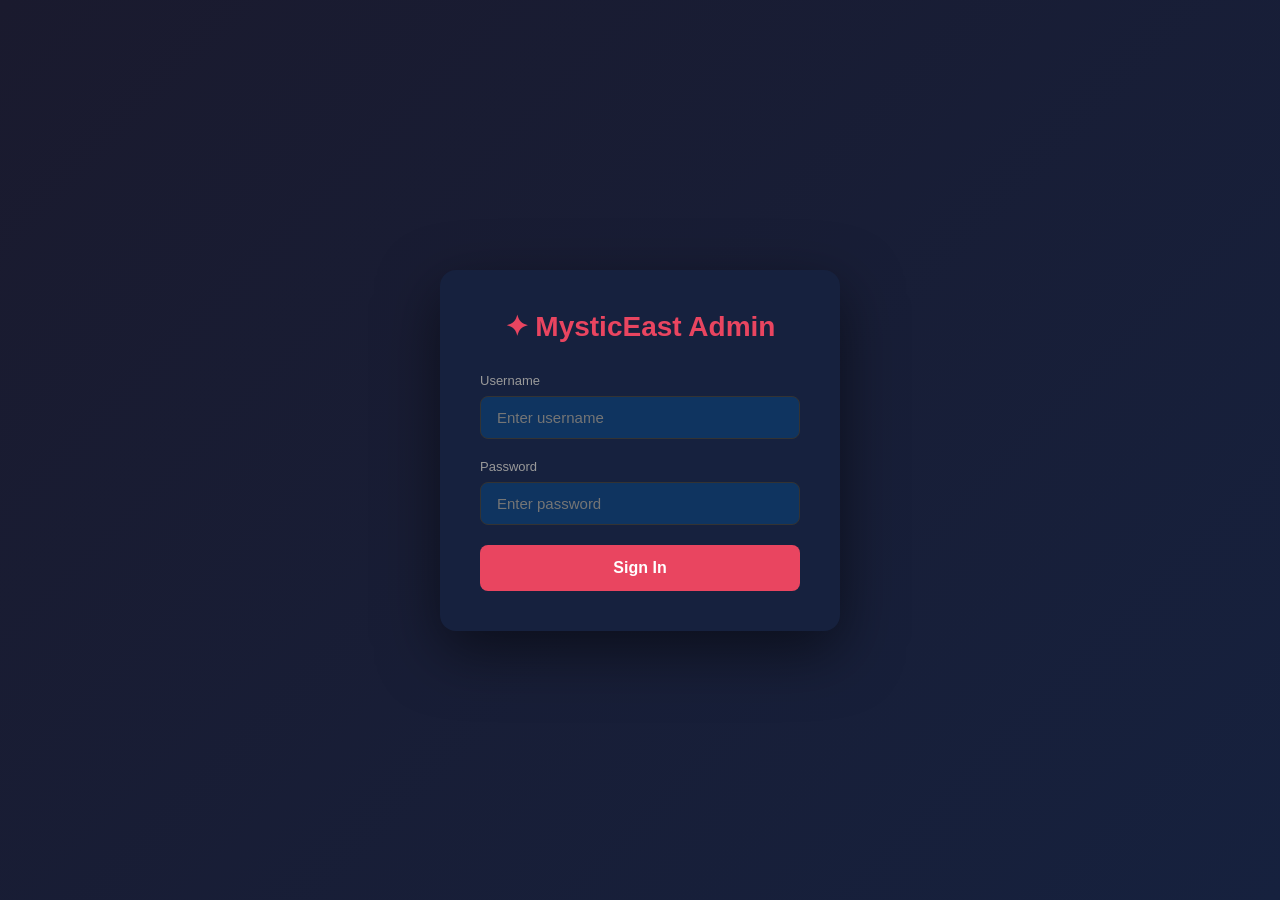
<file: admin.html>
<!DOCTYPE html>
<html lang="en">
<head>
  <meta charset="UTF-8">
  <meta name="viewport" content="width=device-width, initial-scale=1.0, maximum-scale=5.0, user-scalable=yes">
  <!-- Google tag (gtag.js) -->
  <script async src="https://www.googletagmanager.com/gtag/js?id=G-SS9JY2G24D"></script>
  <script>
    window.dataLayer = window.dataLayer || [];
    function gtag(){dataLayer.push(arguments);}
    gtag('js', new Date());
    gtag('config', 'G-SS9JY2G24D');
  </script>
  <title>MysticEast - Admin Panel</title>
  <style>
    * { margin: 0; padding: 0; box-sizing: border-box; }
    body { font-family: 'Segoe UI', Tahoma, Geneva, Verdana, sans-serif; background: #1a1a2e; color: #fff; }
    .admin-header { background: #16213e; padding: 20px 30px; display: flex; justify-content: space-between; align-items: center; box-shadow: 0 2px 10px rgba(0,0,0,0.3); }
    .admin-header h1 { font-size: 24px; color: #e94560; }
    .header-actions { display: flex; gap: 15px; }
    .btn { padding: 10px 20px; border: none; border-radius: 8px; cursor: pointer; font-weight: 600; transition: all 0.3s; }
    .btn-primary { background: #e94560; color: #fff; }
    .btn-primary:hover { background: #ff6b6b; }
    .btn-secondary { background: #0f3460; color: #fff; }
    .btn-secondary:hover { background: #1a4a7a; }
    .btn-success { background: #10b981; color: #fff; }
    .btn-danger { background: #ef4444; color: #fff; }
    .btn-sm { padding: 5px 12px; font-size: 12px; }
    .admin-main { display: flex; }
    .sidebar { width: 250px; background: #16213e; min-height: calc(100vh - 70px); padding: 20px; }
    .sidebar-item { padding: 12px 15px; margin-bottom: 5px; border-radius: 8px; cursor: pointer; transition: all 0.3s; }
    .sidebar-item:hover, .sidebar-item.active { background: #0f3460; color: #e94560; }
    .content { flex: 1; padding: 30px; }
    .page-title { font-size: 20px; margin-bottom: 20px; color: #e94560; }
    .products-grid { display: grid; grid-template-columns: repeat(auto-fill, minmax(350px, 1fr)); gap: 20px; }
    .product-card { background: #16213e; border-radius: 12px; overflow: hidden; padding: 20px; }
    .product-card-header { display: flex; gap: 15px; margin-bottom: 15px; }
    .product-image { width: 100px; height: 100px; object-fit: cover; border-radius: 8px; }
    .product-info h3 { font-size: 16px; margin-bottom: 5px; }
    .product-info p { font-size: 12px; color: #999; }
    .product-price { font-size: 18px; font-weight: bold; color: #10b981; }
    .product-fields { margin-bottom: 15px; }
    .field-group { margin-bottom: 10px; }
    .field-group label { display: block; font-size: 12px; color: #999; margin-bottom: 5px; }
    .field-group input, .field-group textarea { width: 100%; padding: 8px 12px; background: #0f3460; border: 1px solid #333; border-radius: 6px; color: #fff; font-size: 14px; }
    .field-group textarea { min-height: 60px; resize: vertical; }
    .field-group input:focus, .field-group textarea:focus { outline: none; border-color: #e94560; }
    .product-actions { display: flex; gap: 10px; }
    .modal-overlay { display: none; position: fixed; top: 0; left: 0; right: 0; bottom: 0; background: rgba(0,0,0,0.7); z-index: 1000; justify-content: center; align-items: center; }
    .modal-overlay.active { display: flex; }
    .modal { background: #16213e; border-radius: 12px; padding: 30px; width: 90%; max-width: 600px; max-height: 90vh; overflow-y: auto; }
    .modal h2 { font-size: 20px; margin-bottom: 20px; color: #e94560; }
    .modal-close { float: right; font-size: 24px; cursor: pointer; color: #999; }
    .modal-close:hover { color: #fff; }
    .variant-item { background: #0f3460; padding: 10px; border-radius: 8px; margin-bottom: 10px; }
    .add-variant-btn { margin-top: 10px; }
    .status-badge { display: inline-block; padding: 3px 10px; border-radius: 20px; font-size: 12px; }
    .status-published { background: #10b981; color: #fff; }
    .status-draft { background: #f59e0b; color: #fff; }
    .search-bar { margin-bottom: 20px; }
    .search-bar input { width: 100%; padding: 12px 20px; background: #0f3460; border: 1px solid #333; border-radius: 8px; color: #fff; font-size: 14px; }
    .search-bar input:focus { outline: none; border-color: #e94560; }
    .category-filter { margin-bottom: 20px; display: flex; gap: 10px; flex-wrap: wrap; }
    .category-tag { padding: 8px 15px; background: #0f3460; border-radius: 20px; cursor: pointer; font-size: 13px; }
    .category-tag.active { background: #e94560; }
    .cj-link { font-size: 12px; color: #3b82f6; word-break: break-all; }
    .cj-link:hover { color: #60a5fa; }
    .toast { position: fixed; bottom: 20px; right: 20px; padding: 15px 25px; border-radius: 8px; color: #fff; font-weight: 600; z-index: 2000; animation: slideIn 0.3s ease; }
    .toast-success { background: #10b981; }
    .toast-error { background: #ef4444; }
    @keyframes slideIn { from { transform: translateX(100%); } to { transform: translateX(0); } }
    
    .login-wrapper { min-height: 100vh; display: flex; align-items: center; justify-content: center; background: linear-gradient(135deg, #1a1a2e 0%, #16213e 100%); }
    .login-box { background: #16213e; padding: 40px; border-radius: 16px; box-shadow: 0 20px 60px rgba(0,0,0,0.5); width: 100%; max-width: 400px; }
    .login-box h2 { text-align: center; margin-bottom: 30px; color: #e94560; font-size: 28px; }
    .login-field { margin-bottom: 20px; }
    .login-field label { display: block; font-size: 13px; color: #999; margin-bottom: 8px; }
    .login-field input { width: 100%; padding: 12px 16px; background: #0f3460; border: 1px solid #333; border-radius: 8px; color: #fff; font-size: 15px; }
    .login-field input:focus { outline: none; border-color: #e94560; }
    .login-btn { width: 100%; padding: 14px; background: #e94560; color: #fff; border: none; border-radius: 8px; font-size: 16px; font-weight: 600; cursor: pointer; transition: all 0.3s; }
    .login-btn:hover { background: #ff6b6b; }
    .login-error { color: #ef4444; font-size: 13px; margin-bottom: 15px; text-align: center; display: none; }
    .hidden { display: none !important; }
  </style>
</head>
<body>
  <div id="loginScreen" class="login-wrapper">
    <div class="login-box">
      <h2>✦ MysticEast Admin</h2>
      <div class="login-error" id="loginError">Invalid username or password</div>
      <div class="login-field">
        <label>Username</label>
        <input type="text" id="loginUsername" placeholder="Enter username">
      </div>
      <div class="login-field">
        <label>Password</label>
        <input type="password" id="loginPassword" placeholder="Enter password">
      </div>
      <button class="login-btn" onclick="handleLogin()">Sign In</button>
    </div>
  </div>

  <div id="adminApp" class="hidden">
  <header class="admin-header">
    <h1>✦ MysticEast Admin</h1>
    <div class="header-actions">
      <button class="btn btn-secondary" onclick="logout()">Logout</button>
      <button class="btn btn-secondary" onclick="exportData()">Export Data</button>
      <button class="btn btn-primary" onclick="addNewProduct()">+ Add Product</button>
    </div>
  </header>

  <main class="admin-main">
    <aside class="sidebar">
      <div class="sidebar-item active" onclick="showPage('products')">📦 Products</div>
      <div class="sidebar-item" onclick="showPage('settings')">⚙️ Settings</div>
      <div class="sidebar-item" onclick="showPage('orders')">📋 Orders</div>
    </aside>

    <section class="content" id="content">
      <div id="page-products">
        <h2 class="page-title">Product Management</h2>
        <div class="search-bar">
          <input type="text" id="searchInput" placeholder="Search products..." oninput="filterProducts()">
        </div>
        <div class="category-filter" id="categoryFilter">
          <div class="category-tag active" onclick="filterByCategory('all')">All</div>
        </div>
        <div class="products-grid" id="productsGrid"></div>
      </div>

      <div id="page-settings" style="display: none;">
        <h2 class="page-title">Settings</h2>
        <div class="product-card">
          <h3>Site Settings</h3>
          <div class="product-fields">
            <div class="field-group">
              <label>Site Title</label>
              <input type="text" id="siteTitle" value="MysticEast">
            </div>
            <div class="field-group">
              <label>Site Description</label>
              <textarea id="siteDescription">Authentic crystals for your spiritual journey</textarea>
            </div>
            <div class="field-group">
              <label>Currency Symbol</label>
              <input type="text" id="currencySymbol" value="$">
            </div>
            <div class="field-group">
              <label>Free Shipping Threshold</label>
              <input type="number" id="freeShippingThreshold" value="49">
            </div>
          </div>
          <button class="btn btn-success" onclick="saveSettings()">Save Settings</button>
        </div>
      </div>

      <div id="page-orders" style="display: none;">
        <h2 class="page-title">Orders</h2>
        <div class="product-card">
          <p>No orders found. Orders will appear here when customers make purchases.</p>
        </div>
      </div>
    </section>
  </main>

  <div class="modal-overlay" id="productModal">
    <div class="modal">
      <span class="modal-close" onclick="closeModal()">×</span>
      <h2 id="modalTitle">Add Product</h2>
      <div class="product-fields">
        <div class="field-group">
          <label>Product ID</label>
          <input type="text" id="editId" readonly>
        </div>
        <div class="field-group">
          <label>Name</label>
          <input type="text" id="editName">
        </div>
        <div class="field-group">
          <label>Short Name</label>
          <input type="text" id="editShortName">
        </div>
        <div class="field-group">
          <label>Category</label>
          <input type="text" id="editCategory">
        </div>
        <div class="field-group">
          <label>Price</label>
          <input type="number" id="editPrice" step="0.01">
        </div>
        <div class="field-group">
          <label>Original Price</label>
          <input type="number" id="editOriginalPrice" step="0.01">
        </div>
        <div class="field-group">
          <label>Image URL</label>
          <input type="text" id="editImage" placeholder="https://...">
        </div>
        <div class="field-group">
          <label>CJ Dropshipping Link</label>
          <input type="text" id="editCjLink" placeholder="https://www.cjdropshipping.com/product-detail...">
        </div>
        <div class="field-group">
          <label>Short Description</label>
          <textarea id="editShortDesc"></textarea>
        </div>
        <div class="field-group">
          <label>Long Description</label>
          <textarea id="editLongDesc"></textarea>
        </div>
        <div class="field-group">
          <label>Tags (comma separated)</label>
          <input type="text" id="editTags">
        </div>
        <div class="field-group">
          <label>Variants</label>
          <div id="variantsList"></div>
          <button class="btn btn-sm btn-secondary add-variant-btn" onclick="addVariantInput()">+ Add Variant</button>
        </div>
      </div>
      <div style="display: flex; gap: 10px; margin-top: 20px;">
        <button class="btn btn-secondary" onclick="closeModal()">Cancel</button>
        <button class="btn btn-success" onclick="saveProduct()">Save Product</button>
      </div>
    </div>
  </div>
</div>

  <script src="js/products.js?v=202607091"></script>
  <script src="js/admin.js"></script>
</body>
</html>
</file>
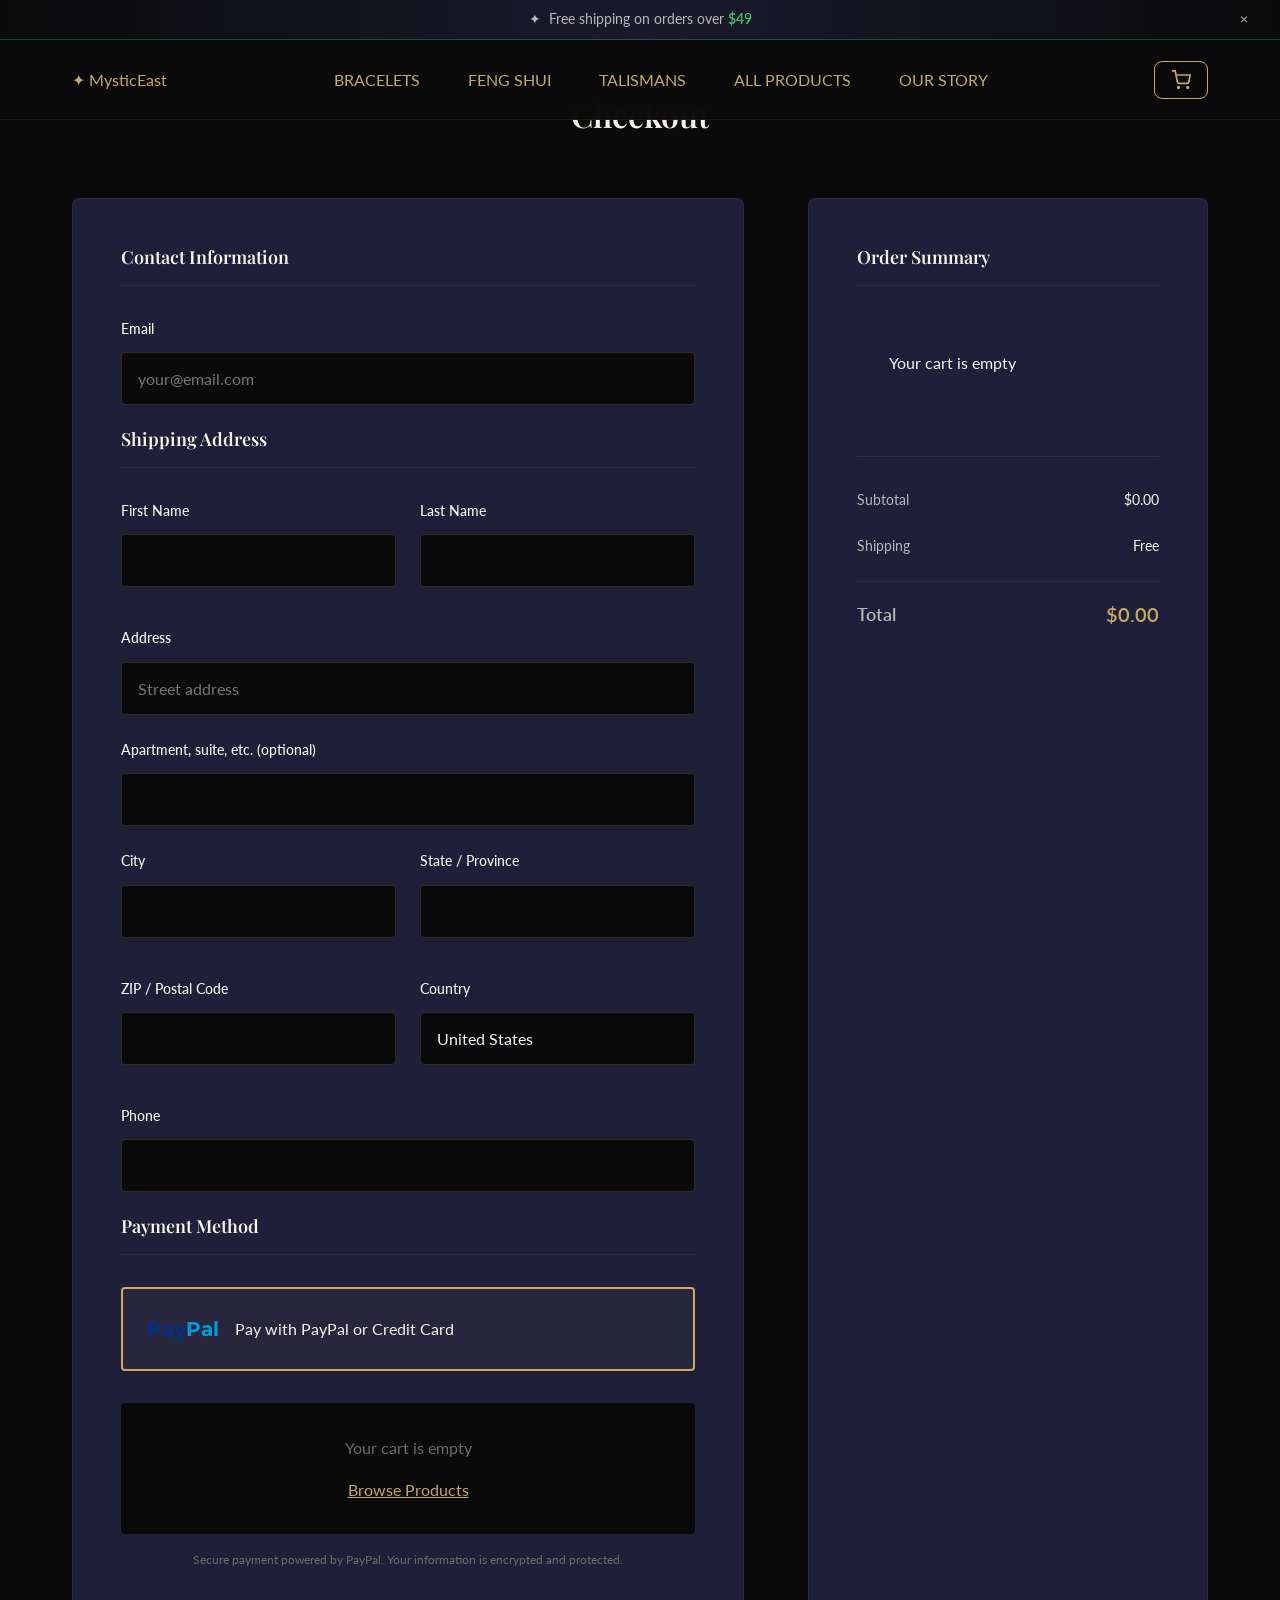
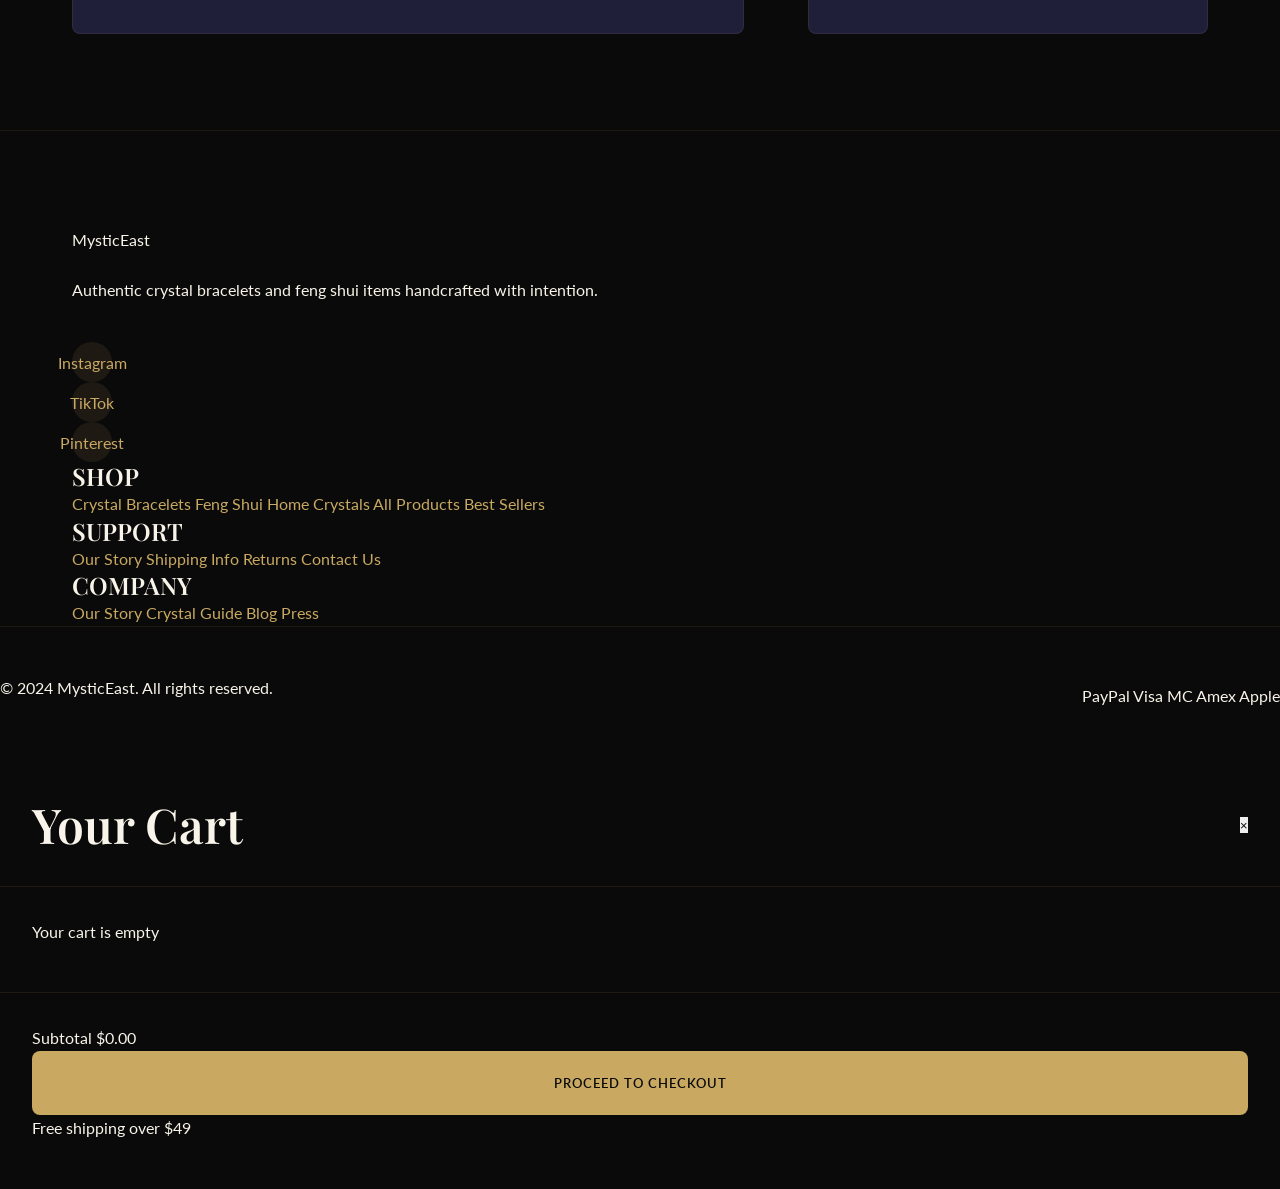
<file: checkout.html>
<!DOCTYPE html>
<html lang="en">
<head>
  <meta charset="UTF-8">
  <meta name="viewport" content="width=device-width, initial-scale=1.0, maximum-scale=5.0, user-scalable=yes">
  <!-- Google tag (gtag.js) -->
  <script async src="https://www.googletagmanager.com/gtag/js?id=G-SS9JY2G24D"></script>
  <script>
    window.dataLayer = window.dataLayer || [];
    function gtag(){dataLayer.push(arguments);}
    gtag('js', new Date());
    gtag('config', 'G-SS9JY2G24D');
  </script>
  <title>Checkout | MysticEast</title>
  <meta name="description" content="Complete your purchase of authentic crystal bracelets, feng shui items, and Eastern spiritual products. Secure checkout with PayPal.">
  <meta name="robots" content="noindex, nofollow">
  <link rel="canonical" href="https://mysticeast.shop/checkout.html">
  
  <script>
    if (window.location.hostname === 'www.mysticeast.shop') {
      window.location.replace('https://mysticeast.shop' + window.location.pathname + window.location.search);
    }
  </script>
  
  <link rel="preconnect" href="https://fonts.googleapis.com">
  <link rel="preconnect" href="https://fonts.gstatic.com" crossorigin>
  <link href="https://fonts.googleapis.com/css2?family=Playfair+Display:wght@400;600;700&family=Montserrat:wght@400;500;600;700&family=Lato:wght@300;400;700&display=swap" rel="stylesheet">
  
  <link rel="stylesheet" href="css/styles.css?v=202607181?v=202607181">
  <link rel="icon" type="image/svg+xml" href="data:image/svg+xml,<svg xmlns='http://www.w3.org/2000/svg' viewBox='0 0 100 100'><text y='.9em' font-size='90'>✦</text></svg>">
</head>
<body>
  <div class="free-shipping-banner">
    <span class="free-shipping-icon">✦</span>
    <span>Free shipping on orders over <strong>$49</strong></span>
    <span class="free-shipping-close" onclick="this.parentElement.style.display='none'">×</span>
  </div>

  <header class="header">
    <div class="header-inner">
      <a href="index.html" class="logo">✦ MysticEast</a>
      <nav class="nav">
        <a href="category.html?category=Bracelet">BRACELETS</a>
        <a href="category.html?category=Feng Shui">FENG SHUI</a>
        <a href="category.html?category=Talisman">TALISMANS</a>
        <a href="category.html?category=all">ALL PRODUCTS</a>
        <a href="about.html">OUR STORY</a>
      </nav>
      <div class="header-actions">
        <button class="cart-btn" onclick="openCart()">
          <svg width="20" height="20" viewBox="0 0 24 24" fill="none" stroke="currentColor" stroke-width="2">
            <circle cx="9" cy="21" r="1"></circle>
            <circle cx="20" cy="21" r="1"></circle>
            <path d="M1 1h4l2.68 13.39a2 2 0 0 0 2 1.61h9.72a2 2 0 0 0 2-1.61L23 6H6"></path>
          </svg>
          <span class="cart-count">0</span>
        </button>
        
        <button class="mobile-menu-btn">
          <span></span>
          <span></span>
          <span></span>
        </button>
      </div>
    </div>
  </header>

  <main class="checkout-main">
    <div class="container">
      <h1 class="checkout-title">Checkout</h1>
      
      <div class="checkout-content">
        <form id="checkoutForm" class="checkout-form">
          <h2 class="checkout-section-title">Contact Information</h2>
          <div class="form-group">
            <label for="email">Email</label>
            <input type="email" id="email" name="email" required placeholder="your@email.com">
          </div>

          <h2 class="checkout-section-title">Shipping Address</h2>
          <div class="form-row">
            <div class="form-group">
              <label for="firstName">First Name</label>
              <input type="text" id="firstName" name="firstName" required>
            </div>
            <div class="form-group">
              <label for="lastName">Last Name</label>
              <input type="text" id="lastName" name="lastName" required>
            </div>
          </div>
          <div class="form-group">
            <label for="address">Address</label>
            <input type="text" id="address" name="address" required placeholder="Street address">
          </div>
          <div class="form-group">
            <label for="apartment">Apartment, suite, etc. (optional)</label>
            <input type="text" id="apartment" name="apartment">
          </div>
          <div class="form-row">
            <div class="form-group">
              <label for="city">City</label>
              <input type="text" id="city" name="city" required>
            </div>
            <div class="form-group">
              <label for="state">State / Province</label>
              <input type="text" id="state" name="state" required>
            </div>
          </div>
          <div class="form-row">
            <div class="form-group">
              <label for="zip">ZIP / Postal Code</label>
              <input type="text" id="zip" name="zip" required>
            </div>
            <div class="form-group">
              <label for="country">Country</label>
              <input type="text" id="country" name="country" value="United States" required>
            </div>
          </div>
          <div class="form-group">
            <label for="phone">Phone</label>
            <input type="tel" id="phone" name="phone" required>
          </div>

          <h2 class="checkout-section-title">Payment Method</h2>
          <div class="payment-methods">
            <div class="payment-option paypal-option active">
              <div class="paypal-brand">
                <span class="paypal-blue">Pay</span><span class="paypal-gold">Pal</span>
              </div>
              <span>Pay with PayPal or Credit Card</span>
            </div>
          </div>

          <div id="paypal-button-container"></div>
          
          <p class="checkout-note">Secure payment powered by PayPal. Your information is encrypted and protected.</p>
        </form>

        <div class="checkout-summary">
          <h2 class="checkout-section-title">Order Summary</h2>
          <div id="checkoutCartItems" class="cart-items">
            <p class="empty-cart">Your cart is empty</p>
          </div>
          <div id="checkoutCartSummary" class="cart-summary">
            <div class="summary-row">
              <span>Subtotal</span>
              <span id="checkoutSubtotal">$0.00</span>
            </div>
            <div class="summary-row">
              <span>Shipping</span>
              <span id="checkoutShipping">$0.00</span>
            </div>
            <div class="summary-row discount-row" id="checkoutDiscountRow" style="display:none">
              <span>Discount</span>
              <span id="checkoutDiscount" class="discount">- $0.00</span>
            </div>
            <div class="summary-row total-row">
              <span>Total</span>
              <span id="checkoutTotal">$0.00</span>
            </div>
          </div>
        </div>
      </div>
    </div>
  </main>

  <footer class="footer">
    <div class="container footer-inner">
      <div class="footer-brand">
        <div class="logo">MysticEast</div>
        <p>Authentic crystal bracelets and feng shui items handcrafted with intention.</p>
        <div class="social-links">
          <a href="#" class="social-link">Instagram</a>
          <a href="#" class="social-link">TikTok</a>
          <a href="#" class="social-link">Pinterest</a>
        </div>
      </div>
      <div class="footer-section">
        <h4>SHOP</h4>
        <a href="category.html?category=Bracelet">Crystal Bracelets</a>
        <a href="category.html?category=Feng Shui">Feng Shui Home</a>
        <a href="category.html?category=Crystal">Crystals</a>
        <a href="category.html?category=all">All Products</a>
        <a href="category.html?category=all">Best Sellers</a>
      </div>
      <div class="footer-section">
        <h4>SUPPORT</h4>
        <a href="about.html">Our Story</a>
        <a href="#">Shipping Info</a>
        <a href="#">Returns</a>
        <a href="#">Contact Us</a>
      </div>
      <div class="footer-section">
        <h4>COMPANY</h4>
        <a href="about.html">Our Story</a>
        <a href="#">Crystal Guide</a>
        <a href="#">Blog</a>
        <a href="#">Press</a>
      </div>
    </div>
    <div class="footer-bottom">
      <p>&copy; 2024 MysticEast. All rights reserved.</p>
      <div class="payment-icons">
        <span>PayPal</span>
        <span>Visa</span>
        <span>MC</span>
        <span>Amex</span>
        <span>Apple</span>
      </div>
    </div>
  </footer>

  <div class="cart-modal" id="cartModal">
    <div class="cart-overlay" onclick="closeCart()"></div>
    <div class="cart-content">
      <div class="cart-header">
        <h2>Your Cart</h2>
        <button class="close-cart-btn" onclick="closeCart()">×</button>
      </div>
      <div class="cart-items" id="cartItemsModal">
        <p class="empty-cart">Your cart is empty</p>
      </div>
      <div class="cart-footer">
        <div class="cart-total">
          <span>Subtotal</span>
          <span id="cartTotal">$0.00</span>
        </div>
        <button class="cart-checkout-btn" onclick="goToCheckout()">PROCEED TO CHECKOUT</button>
        <p class="cart-note">Free shipping over $49</p>
      </div>
    </div>
  </div>

  <script src="js/products.js?v=202607091"></script>
  <script src="js/cart.js"></script>
  <script>
    document.addEventListener('DOMContentLoaded', () => {
      const menuBtn = document.querySelector('.mobile-menu-btn');
      const nav = document.querySelector('.nav');
      if (menuBtn && nav) {
        menuBtn.addEventListener('click', () => {
          nav.classList.toggle('mobile-open');
          menuBtn.classList.toggle('active');
        });
      }
    });
  </script>
  <script>
    const PAYPAL_CLIENT_ID = 'AWYuLJcrApmoeGtWFrm-i5fYnRZj5FL6kkiZPzif13Em4Ew94unvQPIwlH21PIoc4uYRKWmUXPJ7sArv';

    function getCart() {
      const savedCart = localStorage.getItem('mysticeast_cart');
      if (savedCart) {
        return JSON.parse(savedCart);
      }
      return { items: [], discount: 0 };
    }

    function updateCheckoutDisplay() {
      const cart = getCart();
      const cartItems = document.getElementById('checkoutCartItems');
      const subtotalEl = document.getElementById('checkoutSubtotal');
      const shippingEl = document.getElementById('checkoutShipping');
      const discountEl = document.getElementById('checkoutDiscount');
      const discountRow = document.getElementById('checkoutDiscountRow');
      const totalEl = document.getElementById('checkoutTotal');
      const cartCount = document.querySelector('.cart-count');

      let subtotal = 0;
      let shipping = 0;
      let discount = cart.discount || 0;

      if (cart.items && cart.items.length > 0) {
        cartItems.innerHTML = cart.items.map(item => {
          const product = getProductById(item.productId);
          const itemTotal = item.price * item.quantity;
          subtotal += itemTotal;
          const imgSrc = item.productImage || (product ? product.image : '');
          const itemName = item.productName || (product ? product.name : item.name);
          return `
            <div class="cart-item">
              <img src="${imgSrc}" alt="${itemName}" class="cart-item-image">
              <div class="cart-item-info">
                <h4>${itemName}</h4>
                <p class="cart-item-price">$${item.price.toFixed(2)}</p>
                <p class="cart-item-quantity">Qty: ${item.quantity}</p>
              </div>
              <div class="cart-item-total">$${itemTotal.toFixed(2)}</div>
            </div>
          `;
        }).join('');
        
        if (subtotal >= 49) {
          shipping = 0;
        } else {
          shipping = 5.99;
        }

        if (discount > 0) {
          discountRow.style.display = 'flex';
          discountEl.textContent = '- $' + discount.toFixed(2);
        } else {
          discountRow.style.display = 'none';
        }
      } else {
        cartItems.innerHTML = '<p class="empty-cart">Your cart is empty</p>';
      }

      const total = subtotal + shipping - discount;

      subtotalEl.textContent = '$' + subtotal.toFixed(2);
      shippingEl.textContent = shipping === 0 ? 'Free' : '$' + shipping.toFixed(2);
      totalEl.textContent = '$' + total.toFixed(2);
      cartCount.textContent = cart.items ? cart.items.reduce((sum, item) => sum + (item.quantity || 1), 0) : 0;

      return { subtotal, shipping, discount, total, items: cart.items };
    }

    function openCart() {
      const modal = document.getElementById('cartModal');
      if (modal) modal.style.display = 'block';
      renderModalCart();
    }

    function closeCart() {
      const modal = document.getElementById('cartModal');
      if (modal) modal.style.display = 'none';
    }

    function goToCheckout() {
      closeCart();
    }

    function renderModalCart() {
      const cart = getCart();
      const container = document.getElementById('cartItemsModal');
      const totalEl = document.getElementById('cartTotal');
      if (!container) return;

      if (!cart.items || cart.items.length === 0) {
        container.innerHTML = '<p class="empty-cart">Your cart is empty</p>';
        if (totalEl) totalEl.textContent = '$0.00';
        return;
      }

      let total = 0;
      container.innerHTML = cart.items.map(item => {
        const itemTotal = (item.price || 0) * (item.quantity || 1);
        total += itemTotal;
        const imgSrc = item.productImage || '';
        const name = item.productName || item.name || 'Product';
        return `
          <div class="cart-item">
            <img src="${imgSrc}" alt="${name}" class="cart-item-image" style="width:50px;height:50px;object-fit:cover;border-radius:4px;">
            <div class="cart-item-info" style="flex:1;padding:0 10px;">
              <div class="cart-item-name" style="font-size:14px;">${name}</div>
              <div style="font-size:12px;color:var(--color-text-muted);">$${(item.price || 0).toFixed(2)} × ${item.quantity || 1}</div>
            </div>
            <div style="font-weight:600;">$${itemTotal.toFixed(2)}</div>
          </div>
        `;
      }).join('');

      if (totalEl) totalEl.textContent = '$' + total.toFixed(2);
    }

    function validateForm() {
      const fields = [
        { id: 'email', label: 'Email' },
        { id: 'firstName', label: 'First Name' },
        { id: 'lastName', label: 'Last Name' },
        { id: 'address', label: 'Address' },
        { id: 'city', label: 'City' },
        { id: 'state', label: 'State / Province' },
        { id: 'zip', label: 'ZIP / Postal Code' },
        { id: 'phone', label: 'Phone' }
      ];

      let missing = [];
      fields.forEach(f => {
        const el = document.getElementById(f.id);
        if (!el || !el.value.trim()) {
          missing.push(f.label);
          if (el) {
            el.style.borderColor = '#e74c3c';
            el.addEventListener('input', function handler() {
              el.style.borderColor = '';
              el.removeEventListener('input', handler);
            });
          }
        }
      });

      if (missing.length > 0) {
        cart.showNotification('Please fill in: ' + missing.join(', '), 'error');
        const firstMissing = document.getElementById(fields.find(f => missing.includes(f.label)).id);
        if (firstMissing) firstMissing.focus();
        return false;
      }

      const email = document.getElementById('email').value.trim();
      if (!/^[^\s@]+@[^\s@]+\.[^\s@]+$/.test(email)) {
        cart.showNotification('Please enter a valid email address', 'error');
        document.getElementById('email').focus();
        return false;
      }

      return true;
    }

    function initPayPalButton() {
      if (typeof paypal === 'undefined') {
        const container = document.getElementById('paypal-button-container');
        if (container) {
          container.innerHTML = '<p style="text-align:center;color:var(--color-text-muted);">Loading PayPal...</p>';
        }
        return;
      }

      console.log('Initializing PayPal button...');

      paypal.Buttons({
        style: {
          shape: 'rect',
          color: 'gold',
          layout: 'vertical',
          label: 'paypal'
        },

        createOrder: function(data, actions) {
          if (!validateForm()) {
            return Promise.reject(new Error('Form validation failed'));
          }

          const cartData = getCart();

          if (!cartData.items || cartData.items.length === 0) {
            cart.showNotification('Your cart is empty. Please add items first.', 'error');
            return Promise.reject(new Error('Cart is empty'));
          }

          const totals = updateCheckoutDisplay();

          const orderItems = cartData.items.map(item => {
            const price = Number(item.price) || 0;
            const name = item.productName || item.name || 'Product';
            const sku = item.productId || item.id || 'SKU';
            const qty = Number(item.quantity) || 1;
            return {
              name: name,
              unit_amount: {
                currency_code: 'USD',
                value: price.toFixed(2)
              },
              quantity: qty.toString(),
              sku: sku
            };
          });

          const breakdown = {
            item_total: {
              currency_code: 'USD',
              value: totals.subtotal.toFixed(2)
            },
            shipping: {
              currency_code: 'USD',
              value: totals.shipping.toFixed(2)
            }
          };

          if (totals.discount && totals.discount > 0) {
            breakdown.discount = {
              currency_code: 'USD',
              value: totals.discount.toFixed(2)
            };
          }

          const orderData = {
            intent: 'CAPTURE',
            purchase_units: [{
              amount: {
                currency_code: 'USD',
                value: totals.total.toFixed(2),
                breakdown: breakdown
              },
              items: orderItems
            }]
          };

          console.log('Order data:', JSON.stringify(orderData));

          return actions.order.create(orderData).then(function(orderId) {
            return orderId;
          }).catch(function(error) {
            console.error('Create order error:', error);
            let errorMsg = 'Failed to create order. Please try again.';
            if (error && error.message) {
              const msg = String(error.message);
              if (msg.includes('PAYEE_ACCOUNT_RESTRICTED')) {
                errorMsg = 'Payment cannot be processed. Please contact the store owner.';
              } else if (msg.includes('UNPROCESSABLE_ENTITY')) {
                errorMsg = 'Payment could not be processed. Please check your details and try again.';
              } else if (msg.length < 200) {
                errorMsg = 'Order error: ' + msg;
              }
            }
            cart.showNotification(errorMsg, 'error');
            throw error;
          });
        },

        onApprove: function(data, actions) {
          return actions.order.capture().then(function(details) {
            // Auto-create CJ Dropshipping order
            try {
              const cartData = getCart();
              const formData = new FormData(document.getElementById('checkoutForm'));
              const shippingAddress = {
                firstName: formData.get('firstName') || document.getElementById('firstName').value,
                lastName: formData.get('lastName') || document.getElementById('lastName').value,
                address: formData.get('address') || document.getElementById('address').value,
                apartment: formData.get('apartment') || '',
                city: formData.get('city') || document.getElementById('city').value,
                state: formData.get('state') || document.getElementById('state').value,
                zip: formData.get('zip') || document.getElementById('zip').value,
                country: 'US',
                countryName: 'United States',
                phone: formData.get('phone') || document.getElementById('phone').value
              };
              const email = formData.get('email') || document.getElementById('email').value;

              const items = cartData.items.map(item => ({
                productId: item.productId || item.id,
                name: item.productName || item.name,
                price: item.price,
                quantity: item.quantity
              }));

              const ourOrderId = 'ORD-' + Date.now();

              fetch('https://mysticeast-api.heroinyan.workers.dev/api/order/create', {
                method: 'POST',
                headers: { 'Content-Type': 'application/json' },
                body: JSON.stringify({
                  orderId: ourOrderId,
                  items: items,
                  email: email,
                  shippingAddress: shippingAddress
                })
              }).then(res => res.json()).then(cjResult => {
                console.log('CJ order result:', cjResult);
              }).catch(err => {
                console.error('CJ order creation failed (non-blocking):', err);
              });
            } catch (e) {
              console.error('CJ order prep error (non-blocking):', e);
            }

            // GA4 purchase event
            if (typeof gtag === 'function') {
              const totals = updateCheckoutDisplay();
              const cartDataForGA = getCart();
              gtag('event', 'purchase', {
                transaction_id: data.orderID,
                currency: 'USD',
                value: parseFloat(totals.total.toFixed(2)),
                items: cartDataForGA.items.map(item => ({
                  item_id: item.sku || item.productId,
                  item_name: item.productName || item.name,
                  price: parseFloat(item.price),
                  quantity: item.quantity
                }))
              });
            }

            localStorage.removeItem('mysticeast_cart');
            window.location.href = 'success.html?orderId=' + data.orderID;
          }).catch(function(error) {
            console.error('Capture error:', error);
            let errorMsg = 'Payment capture failed. Please try again.';
            if (error && error.message) {
              const msg = String(error.message);
              if (msg.includes('PAYEE_ACCOUNT_RESTRICTED')) {
                errorMsg = 'Payment cannot be processed. Please contact the store owner.';
              } else if (msg.includes('UNPROCESSABLE_ENTITY')) {
                errorMsg = 'Payment could not be processed. Please check your details and try again.';
              } else if (msg.length < 200) {
                errorMsg = 'Payment error: ' + msg;
              }
            }
            cart.showNotification(errorMsg, 'error');
            throw error;
          });
        },

        onError: function(err) {
          console.error('PayPal onError:', err);
          if (err && err.message && err.message.includes('fill in')) return;
          
          let errorMsg = 'Payment error. Please try again.';
          if (err && err.message) {
            const msg = String(err.message);
            if (msg.includes('PAYEE_ACCOUNT_RESTRICTED')) {
              errorMsg = 'Payment cannot be processed. Please contact the store owner.';
            } else if (msg.includes('UNPROCESSABLE_ENTITY')) {
              errorMsg = 'Payment could not be processed. Please check your details and try again.';
            } else if (msg.length < 200) {
              errorMsg = 'Payment error: ' + msg;
            }
          }
          
          cart.showNotification(errorMsg, 'error');
        },

        onCancel: function(data) {
          cart.showNotification('Payment cancelled. You can try again.', 'error');
        },

        onClick: function() {
          validateForm();
        }
      }).render('#paypal-button-container').then(function() {
        console.log('PayPal button rendered successfully');
      }).catch(function(error) {
        console.error('Failed to render PayPal button:', error);
        const container = document.getElementById('paypal-button-container');
        if (container) {
          container.innerHTML = '<div style="padding:var(--spacing-xl);background:var(--color-bg-card);border-radius:var(--border-radius-md);border:1px solid rgba(231,76,60,0.3);text-align:center;"><p style="color:var(--color-error);margin-bottom:var(--spacing-sm);font-weight:600;">Payment unavailable</p><p style="font-size:var(--font-size-sm);color:var(--color-text-muted);margin-bottom:var(--spacing-md);">We\'re sorry, but PayPal is not available right now.</p><p style="font-size:var(--font-size-sm);color:var(--color-text-muted);">Please try again later or contact support.</p></div>';
        }
      });
    }

    function loadPayPalScript() {
      const container = document.getElementById('paypal-button-container');
      if (container) {
        container.innerHTML = '<div style="padding:var(--spacing-xl);background:var(--color-bg-primary);border-radius:var(--border-radius-sm);text-align:center;"><p style="color:var(--color-text-muted);">Loading PayPal... <span style="display:inline-block;width:16px;height:16px;border:2px solid var(--color-text-muted);border-top-color:transparent;border-radius:50%;animation:spin 1s linear infinite;vertical-align:middle;margin-left:8px;"></span></p></div><style>@keyframes spin{to{transform:rotate(360deg);}}</style>';
      }

      const script = document.createElement('script');
      script.src = `https://www.paypal.com/sdk/js?client-id=${PAYPAL_CLIENT_ID}&currency=USD&intent=capture`;
      script.onload = function() {
        console.log('PayPal SDK loaded successfully');
        initPayPalButton();
      };
      script.onerror = function() {
        console.error('Failed to load PayPal SDK');
        if (container) {
          container.innerHTML = '<div style="padding:var(--spacing-xl);background:var(--color-bg-primary);border-radius:var(--border-radius-sm);text-align:center;"><p style="color:var(--color-error);margin-bottom:var(--spacing-sm);">Failed to load PayPal</p><p style="font-size:var(--font-size-sm);color:var(--color-text-muted);">Please refresh the page and try again</p></div>';
        }
      };
      document.head.appendChild(script);
    }

    updateCheckoutDisplay();
    
    if (PAYPAL_CLIENT_ID && PAYPAL_CLIENT_ID !== 'test') {
      const cart = getCart();
      if (!cart.items || cart.items.length === 0) {
        const container = document.getElementById('paypal-button-container');
        if (container) {
          container.innerHTML = '<div style="padding:var(--spacing-xl);background:var(--color-bg-primary);border-radius:var(--border-radius-sm);text-align:center;"><p style="color:var(--color-text-muted);margin-bottom:var(--spacing-md);">Your cart is empty</p><a href="index.html" style="color:var(--color-accent-primary);text-decoration:underline;">Browse Products</a></div>';
        }
      } else {
        loadPayPalScript();
      }
    } else {
      const container = document.getElementById('paypal-button-container');
      if (container) {
        container.innerHTML = '<div style="padding:var(--spacing-xl);background:var(--color-bg-primary);border-radius:var(--border-radius-sm);text-align:center;"><p style="color:var(--color-text-muted);margin-bottom:var(--spacing-md);">PayPal will appear here after setup</p><p style="font-size:var(--font-size-sm);color:var(--color-text-muted);">Add your PayPal Client ID to activate payment</p></div>';
      }
    }
  </script>
</body>
</html>
</file>
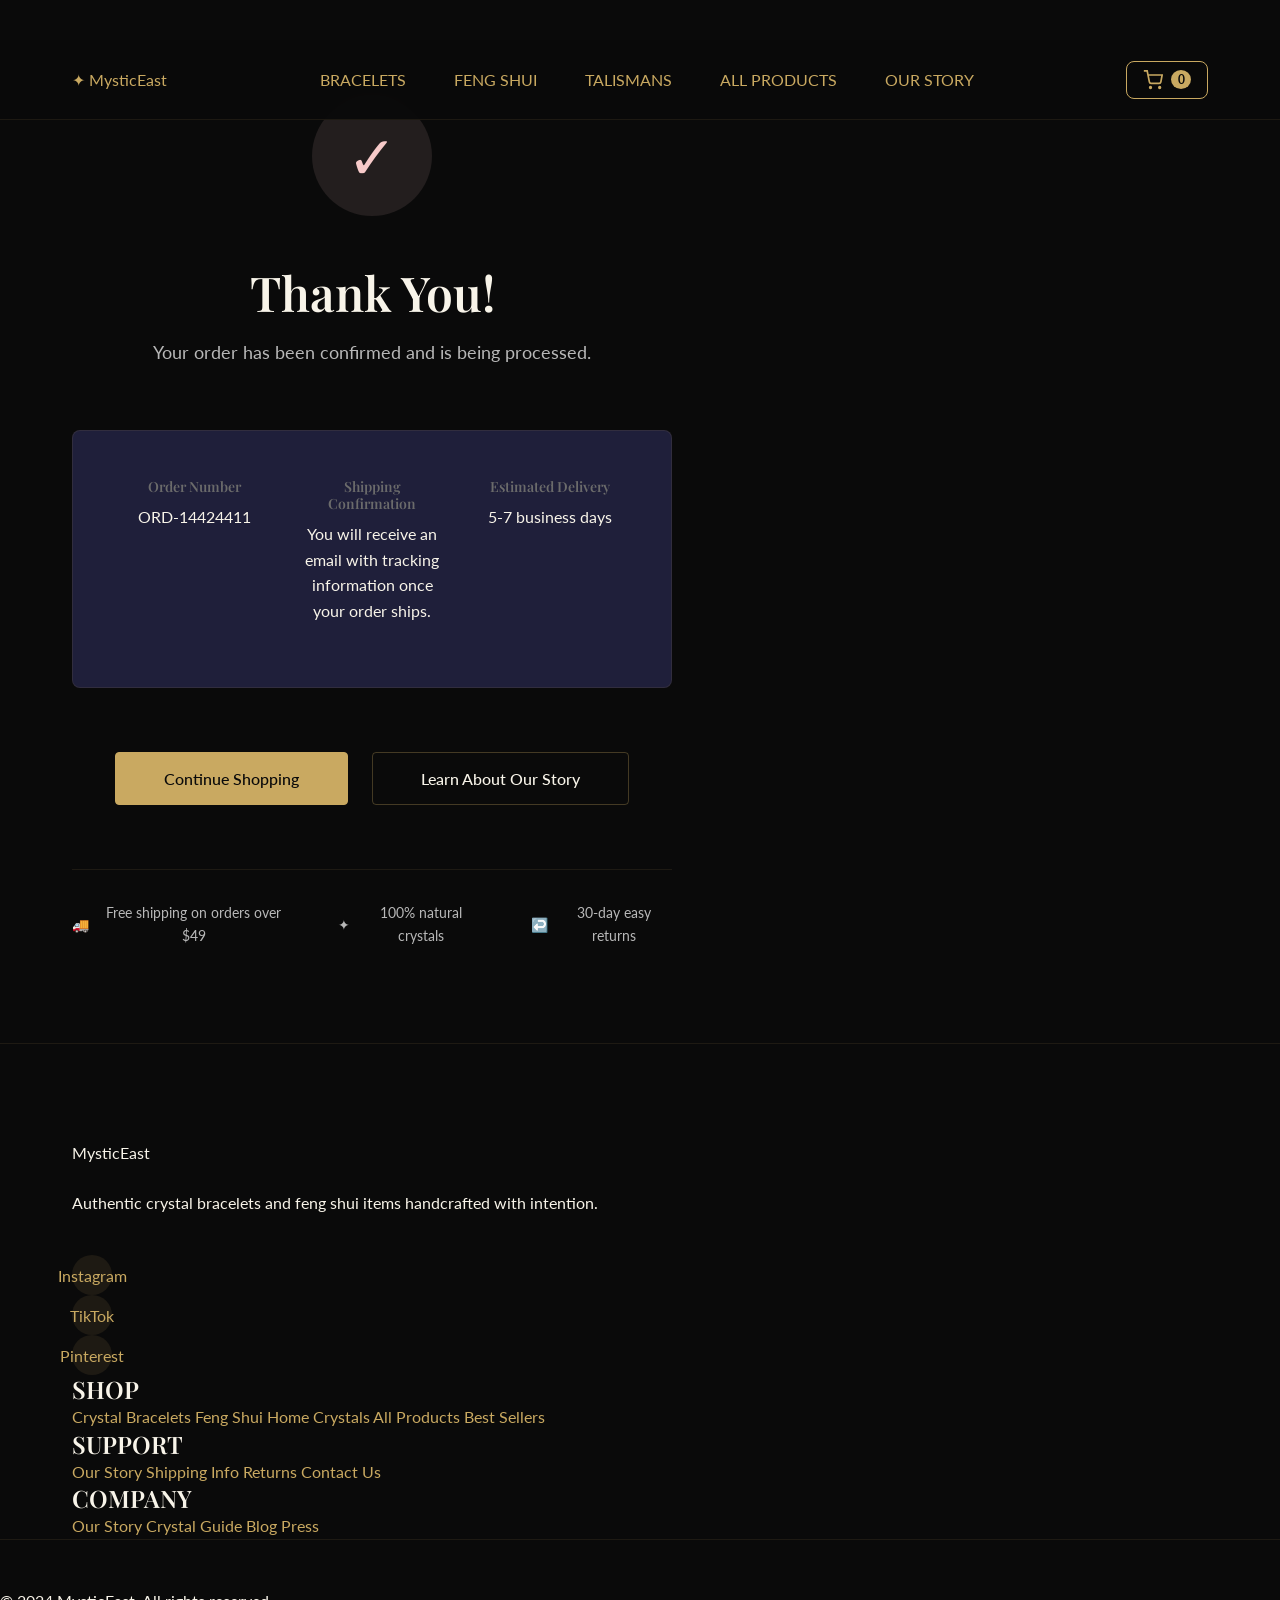
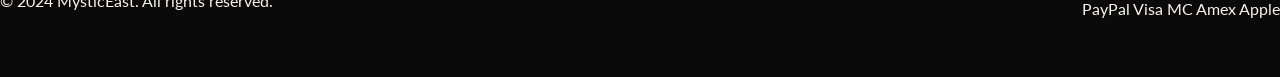
<file: success.html>
<!DOCTYPE html>
<html lang="en">
<head>
  <meta charset="UTF-8">
  <meta name="viewport" content="width=device-width, initial-scale=1.0, maximum-scale=5.0, user-scalable=yes">
  <!-- Google tag (gtag.js) -->
  <script async src="https://www.googletagmanager.com/gtag/js?id=G-SS9JY2G24D"></script>
  <script>
    window.dataLayer = window.dataLayer || [];
    function gtag(){dataLayer.push(arguments);}
    gtag('js', new Date());
    gtag('config', 'G-SS9JY2G24D');
  </script>
  <title>Order Successful | MysticEast</title>
  <meta name="robots" content="noindex, nofollow">
  <meta name="yandex-verification" content="d3d059c5a1aa6c93">
  <link rel="canonical" href="https://mysticeast.shop/success.html">
  
  <script>
    if (window.location.hostname === 'www.mysticeast.shop') {
      window.location.replace('https://mysticeast.shop' + window.location.pathname + window.location.search);
    }
  </script>
  
  <link rel="preconnect" href="https://fonts.googleapis.com">
  <link rel="preconnect" href="https://fonts.gstatic.com" crossorigin>
  <link href="https://fonts.googleapis.com/css2?family=Playfair+Display:wght@400;600;700&family=Montserrat:wght@400;500;600;700&family=Lato:wght@300;400;700&display=swap" rel="stylesheet">
  
  <link rel="stylesheet" href="css/styles.css?v=202607181">
  <link rel="icon" type="image/svg+xml" href="data:image/svg+xml,<svg xmlns='http://www.w3.org/2000/svg' viewBox='0 0 100 100'><text y='.9em' font-size='90'>✦</text></svg>">
</head>
<body>
  <header class="header">
    <div class="header-inner">
      <a href="index.html" class="logo">✦ MysticEast</a>
      <nav class="nav">
        <a href="category.html?category=Bracelet">BRACELETS</a>
        <a href="category.html?category=Feng Shui">FENG SHUI</a>
        <a href="category.html?category=Talisman">TALISMANS</a>
        <a href="category.html?category=all">ALL PRODUCTS</a>
        <a href="about.html">OUR STORY</a>
      </nav>
      <div class="header-actions">
        <button class="cart-btn" onclick="openCart()">
          <svg width="20" height="20" viewBox="0 0 24 24" fill="none" stroke="currentColor" stroke-width="2">
            <circle cx="9" cy="21" r="1"></circle>
            <circle cx="20" cy="21" r="1"></circle>
            <path d="M1 1h4l2.68 13.39a2 2 0 0 0 2 1.61h9.72a2 2 0 0 0 2-1.61L23 6H6"></path>
          </svg>
          <span class="cart-count">0</span>
        </button>
        
        <button class="mobile-menu-btn">
          <span></span>
          <span></span>
          <span></span>
        </button>
      </div>
    </div>
  </header>

  <main class="success-main">
    <div class="container">
      <div class="success-content">
        <div class="success-icon">✓</div>
        <h1 class="success-title">Thank You!</h1>
        <p class="success-message">Your order has been confirmed and is being processed.</p>
        
        <div class="success-info">
          <div class="info-item">
            <h3>Order Number</h3>
            <p>ORD-<span id="orderNumber">...</span></p>
          </div>
          <div class="info-item">
            <h3>Shipping Confirmation</h3>
            <p>You will receive an email with tracking information once your order ships.</p>
          </div>
          <div class="info-item">
            <h3>Estimated Delivery</h3>
            <p>5-7 business days</p>
          </div>
        </div>

        <div class="success-actions">
          <button class="success-btn primary" onclick="goHome()">Continue Shopping</button>
          <button class="success-btn" onclick="goToStory()">Learn About Our Story</button>
        </div>

        <div class="success-benefits">
          <div class="benefit-item">
            <span>🚚</span>
            <span>Free shipping on orders over $49</span>
          </div>
          <div class="benefit-item">
            <span>✦</span>
            <span>100% natural crystals</span>
          </div>
          <div class="benefit-item">
            <span>↩️</span>
            <span>30-day easy returns</span>
          </div>
        </div>
      </div>
    </div>
  </main>

  <footer class="footer">
    <div class="container footer-inner">
      <div class="footer-brand">
        <div class="logo">MysticEast</div>
        <p>Authentic crystal bracelets and feng shui items handcrafted with intention.</p>
        <div class="social-links">
          <a href="#" class="social-link">Instagram</a>
          <a href="#" class="social-link">TikTok</a>
          <a href="#" class="social-link">Pinterest</a>
        </div>
      </div>
      <div class="footer-section">
        <h4>SHOP</h4>
        <a href="category.html?category=Bracelet">Crystal Bracelets</a>
        <a href="category.html?category=Feng Shui">Feng Shui Home</a>
        <a href="category.html?category=Crystal">Crystals</a>
        <a href="category.html?category=all">All Products</a>
        <a href="category.html?category=all">Best Sellers</a>
      </div>
      <div class="footer-section">
        <h4>SUPPORT</h4>
        <a href="about.html">Our Story</a>
        <a href="#">Shipping Info</a>
        <a href="#">Returns</a>
        <a href="#">Contact Us</a>
      </div>
      <div class="footer-section">
        <h4>COMPANY</h4>
        <a href="about.html">Our Story</a>
        <a href="#">Crystal Guide</a>
        <a href="#">Blog</a>
        <a href="#">Press</a>
      </div>
    </div>
    <div class="footer-bottom">
      <p>&copy; 2024 MysticEast. All rights reserved.</p>
      <div class="payment-icons">
        <span>PayPal</span>
        <span>Visa</span>
        <span>MC</span>
        <span>Amex</span>
        <span>Apple</span>
      </div>
    </div>
  </footer>

  <script>
    function goHome() {
      window.location.href = 'index.html';
    }

    function goToStory() {
      window.location.href = 'about.html';
    }

    document.addEventListener('DOMContentLoaded', () => {
      const menuBtn = document.querySelector('.mobile-menu-btn');
      const nav = document.querySelector('.nav');
      if (menuBtn && nav) {
        menuBtn.addEventListener('click', () => {
          nav.classList.toggle('mobile-open');
          menuBtn.classList.toggle('active');
        });
      }

      const urlParams = new URLSearchParams(window.location.search);
      const orderId = urlParams.get('orderId');
      document.getElementById('orderNumber').textContent = orderId ? orderId.slice(-8) : Date.now().toString().slice(-8);
      
      localStorage.removeItem('mysticeast_cart');
    });
  </script>
</body>
</html>
</file>
<file: css/styles.css>
/* MysticEast - Main Styles */

/* ===== CSS Variables ===== */
:root {
  /* Colors */
  --color-bg-primary: #0A0A0A;
  --color-bg-secondary: #1A1A2E;
  --color-bg-card: #1F1F3A;
  --color-bg-gradient: linear-gradient(135deg, #0A0A0A 0%, #1A1A2E 50%, #4A2C5A 100%);
  --color-accent-primary: #C9A961;
  --color-accent-secondary: #4A2C5A;
  --color-accent-glow: rgba(201, 169, 97, 0.3);
  --color-text-primary: #F8F4E9;
  --color-text-secondary: #B8B8B8;
  --color-text-muted: #6B6B6B;
  --color-success: #F7CAC9;
  --color-warning: #9CAF88;
  --color-error: #E74C3C;
  --color-overlay: rgba(10, 10, 10, 0.7);
  --color-free-shipping: #2ECC71;

  /* Typography */
  --font-display: 'Playfair Display', Georgia, serif;
  --font-heading: 'Montserrat', 'Segoe UI', sans-serif;
  --font-body: 'Lato', 'Helvetica Neue', sans-serif;
  --font-size-xs: 0.75rem;
  --font-size-sm: 0.875rem;
  --font-size-base: 1rem;
  --font-size-lg: 1.125rem;
  --font-size-xl: 1.25rem;
  --font-size-2xl: 1.5rem;
  --font-size-3xl: 2rem;
  --font-size-4xl: 3rem;
  --font-size-5xl: 4rem;

  /* Spacing */
  --spacing-xs: 0.25rem;
  --spacing-sm: 0.5rem;
  --spacing-md: 1rem;
  --spacing-lg: 1.5rem;
  --spacing-xl: 2rem;
  --spacing-2xl: 3rem;
  --spacing-3xl: 4rem;
  --spacing-4xl: 6rem;

  /* Layout */
  --max-width: 1200px;
  --header-height: 80px;
  --footer-height: auto;
  --sidebar-width: 400px;

  /* Effects */
  --shadow-sm: 0 2px 4px rgba(0, 0, 0, 0.1);
  --shadow-md: 0 4px 8px rgba(0, 0, 0, 0.15);
  --shadow-lg: 0 8px 16px rgba(0, 0, 0, 0.2);
  --shadow-xl: 0 12px 24px rgba(0, 0, 0, 0.25);
  --shadow-glow: 0 0 30px rgba(201, 169, 97, 0.4);
  --shadow-card: 0 4px 20px rgba(74, 44, 90, 0.3);
  --border-radius-sm: 4px;
  --border-radius-md: 8px;
  --border-radius-lg: 12px;
  --border-radius-xl: 16px;
  --transition-fast: 0.15s ease;
  --transition-normal: 0.3s ease;
  --transition-slow: 0.5s ease;
  --transition-bounce: 0.4s cubic-bezier(0.68, -0.55, 0.265, 1.55);
}

/* ===== Base Styles ===== */
*, *::before, *::after {
  box-sizing: border-box;
  margin: 0;
  padding: 0;
}

html {
  scroll-behavior: smooth;
  font-size: 16px;
}

body {
  font-family: var(--font-body);
  font-size: var(--font-size-base);
  line-height: 1.6;
  color: var(--color-text-primary);
  background: var(--color-bg-primary);
  overflow-x: hidden;
}

a {
  color: var(--color-accent-primary);
  text-decoration: none;
  transition: color var(--transition-fast);
}

a:hover {
  color: var(--color-text-primary);
}

img {
  max-width: 100%;
  height: auto;
  display: block;
}

ul, ol {
  list-style: none;
}

button {
  font-family: inherit;
  cursor: pointer;
  border: none;
  outline: none;
}

input, textarea {
  font-family: inherit;
  border: none;
  outline: none;
}

/* ===== Typography ===== */
h1, h2, h3, h4, h5, h6 {
  font-family: var(--font-display);
  font-weight: 600;
  line-height: 1.2;
  color: var(--color-text-primary);
}

h1 { font-size: var(--font-size-5xl); }
h2 { font-size: var(--font-size-4xl); }
h3 { font-size: var(--font-size-3xl); }
h4 { font-size: var(--font-size-2xl); }
h5 { font-size: var(--font-size-xl); }
h6 { font-size: var(--font-size-lg); }

p {
  margin-bottom: var(--spacing-md);
}

.text-accent {
  color: var(--color-accent-primary);
}

.text-secondary {
  color: var(--color-text-secondary);
}

.text-muted {
  color: var(--color-text-muted);
}

/* ===== Layout Utilities ===== */
.container {
  width: 100%;
  max-width: var(--max-width);
  margin: 0 auto;
  padding: 0 var(--spacing-xl);
}

.section {
  padding: var(--spacing-4xl) 0;
}

.flex {
  display: flex;
}

.flex-center {
  display: flex;
  align-items: center;
  justify-content: center;
}

.grid {
  display: grid;
}

/* ===== Header ===== */
.free-shipping-banner {
  position: fixed;
  top: 0;
  left: 0;
  right: 0;
  height: 40px;
  background: linear-gradient(90deg, #0A0A0A 0%, #1A1A2E 50%, #0A0A0A 100%);
  display: flex;
  align-items: center;
  justify-content: center;
  gap: var(--spacing-sm);
  padding: 0 var(--spacing-xl);
  z-index: 1001;
  border-bottom: 1px solid rgba(46, 204, 113, 0.3);
}

.free-shipping-banner span {
  color: var(--color-text-secondary);
  font-size: var(--font-size-sm);
  font-family: var(--font-body);
}

.free-shipping-banner strong {
  color: var(--color-free-shipping);
  font-weight: 600;
}

.free-shipping-icon {
  color: var(--color-accent-primary);
  font-size: var(--font-size-base);
}

.free-shipping-close {
  position: absolute;
  right: var(--spacing-xl);
  cursor: pointer;
  color: var(--color-text-muted);
  font-size: var(--font-size-lg);
  transition: color 0.3s ease;
}

.free-shipping-close:hover {
  color: var(--color-text-primary);
}

.header {
  position: fixed;
  top: 40px;
  left: 0;
  right: 0;
  height: var(--header-height);
  background: rgba(10, 10, 10, 0.95);
  backdrop-filter: blur(10px);
  z-index: 1000;
  border-bottom: 1px solid rgba(201, 169, 97, 0.1);
}

.header-inner {
  display: flex;
  align-items: center;
  justify-content: space-between;
  height: 100%;
  padding: 0 var(--spacing-xl);
  max-width: var(--max-width);
  margin: 0 auto;
}

.logo {
  display: flex;
  align-items: center;
  gap: var(--spacing-sm);
}

.logo-text {
  font-family: var(--font-display);
  font-size: var(--font-size-2xl);
  font-weight: 700;
  color: var(--color-accent-primary);
  letter-spacing: 2px;
}

.logo-icon {
  width: 40px;
  height: 40px;
  background: var(--color-accent-primary);
  border-radius: 50%;
  display: flex;
  align-items: center;
  justify-content: center;
  font-size: 20px;
}

.nav {
  display: flex;
  align-items: center;
  gap: var(--spacing-2xl);
}

.nav-link {
  font-family: var(--font-heading);
  font-size: var(--font-size-sm);
  font-weight: 500;
  color: var(--color-text-secondary);
  text-transform: uppercase;
  letter-spacing: 1px;
  transition: color var(--transition-fast);
  position: relative;
}

.nav-link::after {
  content: '';
  position: absolute;
  bottom: -4px;
  left: 0;
  width: 0;
  height: 2px;
  background: var(--color-accent-primary);
  transition: width var(--transition-normal);
}

.nav-link:hover {
  color: var(--color-accent-primary);
}

.nav-link:hover::after {
  width: 100%;
}

.header-actions {
  display: flex;
  align-items: center;
  gap: var(--spacing-lg);
}

.cart-btn {
  display: flex;
  align-items: center;
  gap: var(--spacing-sm);
  padding: var(--spacing-sm) var(--spacing-md);
  background: transparent;
  border: 1px solid var(--color-accent-primary);
  border-radius: var(--border-radius-md);
  color: var(--color-accent-primary);
  transition: all var(--transition-fast);
}

.cart-btn:hover {
  background: var(--color-accent-primary);
  color: var(--color-bg-primary);
}

.cart-count {
  background: var(--color-accent-primary);
  color: var(--color-bg-primary);
  font-size: var(--font-size-xs);
  font-weight: 700;
  padding: 2px 6px;
  border-radius: 50%;
  min-width: 20px;
  text-align: center;
}

.mobile-menu-btn {
  display: none;
  flex-direction: column;
  gap: 4px;
  padding: var(--spacing-sm);
  background: transparent;
}

.mobile-menu-btn span {
  width: 24px;
  height: 2px;
  background: var(--color-accent-primary);
  transition: all var(--transition-fast);
}

/* ===== Hero Section ===== */
.hero {
  position: relative;
  min-height: 100vh;
  display: flex;
  align-items: center;
  justify-content: center;
  background: var(--color-bg-gradient);
  overflow: hidden;
}

.hero-bg {
  position: absolute;
  inset: 0;
  background-image: 
    radial-gradient(circle at 20% 50%, rgba(74, 44, 90, 0.4) 0%, transparent 50%),
    radial-gradient(circle at 80% 50%, rgba(201, 169, 97, 0.2) 0%, transparent 50%),
    radial-gradient(circle at 50% 80%, rgba(247, 202, 201, 0.1) 0%, transparent 40%);
  z-index: 0;
}

.hero-particles {
  position: absolute;
  inset: 0;
  z-index: 1;
}

.particle {
  position: absolute;
  width: 4px;
  height: 4px;
  background: var(--color-accent-primary);
  border-radius: 50%;
  opacity: 0.6;
  animation: float 8s infinite ease-in-out;
}

.particle:nth-child(1) { top: 20%; left: 10%; animation-delay: 0s; }
.particle:nth-child(2) { top: 30%; left: 20%; animation-delay: 1s; }
.particle:nth-child(3) { top: 40%; left: 30%; animation-delay: 2s; }
.particle:nth-child(4) { top: 50%; left: 40%; animation-delay: 3s; }
.particle:nth-child(5) { top: 60%; left: 50%; animation-delay: 4s; }
.particle:nth-child(6) { top: 70%; left: 60%; animation-delay: 5s; }
.particle:nth-child(7) { top: 80%; left: 70%; animation-delay: 6s; }
.particle:nth-child(8) { top: 90%; left: 80%; animation-delay: 7s; }

@keyframes float {
  0%, 100% { transform: translateY(0) scale(1); opacity: 0.6; }
  50% { transform: translateY(-20px) scale(1.5); opacity: 1; }
}

.hero-content {
  position: relative;
  z-index: 2;
  text-align: center;
  padding: var(--spacing-3xl);
  max-width: 800px;
}

.hero-title {
  font-family: var(--font-display);
  font-size: var(--font-size-5xl);
  font-weight: 700;
  color: var(--color-text-primary);
  margin-bottom: var(--spacing-lg);
  opacity: 0;
  animation: fadeInUp 1s ease forwards;
  animation-delay: 0.3s;
}

.hero-title span {
  color: var(--color-accent-primary);
  display: inline-block;
  animation: shimmer 3s infinite;
}

@keyframes shimmer {
  0%, 100% { opacity: 1; }
  50% { opacity: 0.7; }
}

.hero-subtitle {
  font-family: var(--font-heading);
  font-size: var(--font-size-xl);
  font-weight: 400;
  color: var(--color-text-secondary);
  margin-bottom: var(--spacing-2xl);
  opacity: 0;
  animation: fadeInUp 1s ease forwards;
  animation-delay: 0.5s;
}

.hero-cta {
  display: flex;
  gap: var(--spacing-lg);
  justify-content: center;
  opacity: 0;
  animation: fadeInUp 1s ease forwards;
  animation-delay: 0.7s;
}

@keyframes fadeInUp {
  from {
    opacity: 0;
    transform: translateY(30px);
  }
  to {
    opacity: 1;
    transform: translateY(0);
  }
}

/* ===== Buttons ===== */
.btn {
  display: inline-flex;
  align-items: center;
  justify-content: center;
  gap: var(--spacing-sm);
  padding: var(--spacing-md) var(--spacing-2xl);
  font-family: var(--font-heading);
  font-size: var(--font-size-sm);
  font-weight: 600;
  text-transform: uppercase;
  letter-spacing: 2px;
  border-radius: var(--border-radius-md);
  transition: all var(--transition-normal);
  position: relative;
  overflow: hidden;
}

.btn-primary {
  background: var(--color-accent-primary);
  color: var(--color-bg-primary);
  border: 2px solid var(--color-accent-primary);
}

.btn-primary::before {
  content: '';
  position: absolute;
  top: 50%;
  left: 50%;
  width: 0;
  height: 0;
  background: rgba(255, 255, 255, 0.3);
  border-radius: 50%;
  transform: translate(-50%, -50%);
  transition: width 0.6s ease, height 0.6s ease;
}

.btn-primary:hover {
  background: var(--color-text-primary);
  border-color: var(--color-text-primary);
  box-shadow: var(--shadow-glow);
  transform: translateY(-2px);
}

.btn-primary:hover::before {
  width: 400px;
  height: 400px;
}

.btn-secondary {
  background: transparent;
  color: var(--color-accent-primary);
  border: 2px solid var(--color-accent-primary);
}

.btn-secondary:hover {
  background: rgba(201, 169, 97, 0.1);
  transform: translateY(-2px);
}

.btn-small {
  padding: var(--spacing-sm) var(--spacing-lg);
  font-size: var(--font-size-xs);
}

.btn-large {
  padding: var(--spacing-lg) var(--spacing-3xl);
  font-size: var(--font-size-base);
}

/* ===== Trust Badges Section ===== */
.trust-section {
  padding: var(--spacing-2xl) 0;
  background: var(--color-bg-secondary);
  border-top: 1px solid rgba(201, 169, 97, 0.1);
  border-bottom: 1px solid rgba(201, 169, 97, 0.1);
}

.trust-grid {
  display: grid;
  grid-template-columns: repeat(3, 1fr);
  gap: var(--spacing-xl);
  max-width: var(--max-width);
  margin: 0 auto;
  padding: 0 var(--spacing-xl);
}

.trust-item {
  display: flex;
  align-items: center;
  justify-content: center;
  gap: var(--spacing-md);
  padding: var(--spacing-lg);
}

.trust-icon {
  width: 48px;
  height: 48px;
  background: rgba(201, 169, 97, 0.1);
  border-radius: 50%;
  display: flex;
  align-items: center;
  justify-content: center;
  font-size: 24px;
  color: var(--color-accent-primary);
}

.trust-text {
  font-family: var(--font-heading);
  font-size: var(--font-size-sm);
  font-weight: 600;
  color: var(--color-text-primary);
  text-transform: uppercase;
  letter-spacing: 1px;
}

/* ===== Products Section ===== */
.products-section {
  padding: var(--spacing-4xl) 0;
  background: var(--color-bg-primary);
}

.section-header {
  text-align: center;
  margin-bottom: var(--spacing-3xl);
}

.section-title {
  font-family: var(--font-display);
  font-size: var(--font-size-3xl);
  color: var(--color-text-primary);
  margin-bottom: var(--spacing-sm);
}

.section-subtitle {
  font-size: var(--font-size-lg);
  color: var(--color-text-secondary);
}

.section-link {
  display: inline-block;
  margin-top: var(--spacing-md);
  font-family: var(--font-heading);
  font-size: var(--font-size-sm);
  font-weight: 600;
  color: var(--color-accent-primary);
  text-transform: uppercase;
  letter-spacing: 1px;
  transition: color var(--transition-fast);
}

.section-link:hover {
  color: var(--color-text-primary);
}

.products-grid {
  display: grid;
  grid-template-columns: repeat(4, 1fr);
  gap: var(--spacing-xl);
}

/* ===== Product Card ===== */
.product-card {
  position: relative;
  background: var(--color-bg-card);
  border-radius: var(--border-radius-lg);
  overflow: hidden;
  transition: all var(--transition-normal);
  border: 1px solid rgba(201, 169, 97, 0.05);
}

.product-card:hover {
  transform: translateY(-8px);
  box-shadow: var(--shadow-glow);
  border-color: rgba(201, 169, 97, 0.2);
}

.product-image-wrapper {
  position: relative;
  aspect-ratio: 1;
  overflow: hidden;
  background: var(--color-bg-secondary);
}

.product-image {
  width: 100%;
  height: 100%;
  object-fit: cover;
  transition: transform var(--transition-slow);
}

.product-card:hover .product-image {
  transform: scale(1.08);
}

.product-tags {
  position: absolute;
  top: var(--spacing-md);
  left: var(--spacing-md);
  display: flex;
  flex-direction: column;
  gap: var(--spacing-xs);
  opacity: 0;
  transition: opacity var(--transition-normal);
}

.product-card:hover .product-tags {
  opacity: 1;
}

.product-tag {
  padding: var(--spacing-xs) var(--spacing-sm);
  background: rgba(201, 169, 97, 0.9);
  color: var(--color-bg-primary);
  font-size: var(--font-size-xs);
  font-weight: 600;
  border-radius: var(--border-radius-sm);
  text-transform: uppercase;
  letter-spacing: 1px;
}

.product-tag.sale {
  background: var(--color-error);
  color: var(--color-text-primary);
}

.product-wishlist {
  position: absolute;
  top: var(--spacing-md);
  right: var(--spacing-md);
  width: 36px;
  height: 36px;
  background: rgba(10, 10, 10, 0.6);
  border-radius: 50%;
  display: flex;
  align-items: center;
  justify-content: center;
  cursor: pointer;
  opacity: 0;
  transition: all var(--transition-fast);
}

.product-card:hover .product-wishlist {
  opacity: 1;
}

.product-wishlist:hover {
  background: var(--color-accent-primary);
}

.product-info {
  padding: var(--spacing-lg);
}

.product-category {
  font-size: var(--font-size-xs);
  color: var(--color-accent-primary);
  text-transform: uppercase;
  letter-spacing: 1px;
  margin-bottom: var(--spacing-xs);
}

.product-name {
  font-family: var(--font-display);
  font-size: var(--font-size-lg);
  font-weight: 600;
  color: var(--color-text-primary);
  margin-bottom: var(--spacing-sm);
  line-height: 1.3;
}

.product-rating {
  display: flex;
  align-items: center;
  gap: var(--spacing-sm);
  margin-bottom: var(--spacing-sm);
}

.rating-stars {
  display: flex;
  gap: 2px;
}

.star {
  width: 14px;
  height: 14px;
  color: var(--color-accent-primary);
}

.star.empty {
  color: var(--color-text-muted);
}

.rating-count {
  font-size: var(--font-size-xs);
  color: var(--color-text-secondary);
}

.product-price {
  display: flex;
  align-items: center;
  gap: var(--spacing-sm);
  margin-bottom: var(--spacing-md);
}

.price-current {
  font-family: var(--font-heading);
  font-size: var(--font-size-xl);
  font-weight: 700;
  color: var(--color-accent-primary);
}

.price-original {
  font-size: var(--font-size-sm);
  color: var(--color-text-muted);
  text-decoration: line-through;
}

.product-actions {
  display: flex;
  gap: var(--spacing-sm);
}

.add-to-cart-btn {
  flex: 1;
  padding: var(--spacing-sm) var(--spacing-md);
  background: var(--color-accent-primary);
  color: var(--color-bg-primary);
  font-size: var(--font-size-xs);
  font-weight: 600;
  text-transform: uppercase;
  letter-spacing: 1px;
  border-radius: var(--border-radius-md);
  transition: all var(--transition-fast);
}

.add-to-cart-btn:hover {
  background: var(--color-text-primary);
}

.quick-view-btn {
  width: 40px;
  height: 40px;
  background: transparent;
  border: 1px solid var(--color-accent-primary);
  border-radius: var(--border-radius-md);
  display: flex;
  align-items: center;
  justify-content: center;
  color: var(--color-accent-primary);
  transition: all var(--transition-fast);
}

.quick-view-btn:hover {
  background: var(--color-accent-primary);
  color: var(--color-bg-primary);
}

/* ===== Categories Section ===== */
.categories-section {
  padding: var(--spacing-4xl) 0;
  background: var(--color-bg-secondary);
}

.categories-grid {
  display: grid;
  grid-template-columns: repeat(3, 1fr);
  gap: var(--spacing-xl);
}

.category-card {
  position: relative;
  aspect-ratio: 4/3;
  border-radius: var(--border-radius-lg);
  overflow: hidden;
  cursor: pointer;
  transition: all var(--transition-normal);
}

.category-card:hover {
  transform: scale(1.02);
}

.category-image {
  width: 100%;
  height: 100%;
  object-fit: cover;
  transition: transform var(--transition-slow);
}

.category-card:hover .category-image {
  transform: scale(1.1);
}

.category-overlay {
  position: absolute;
  inset: 0;
  background: linear-gradient(
    to bottom,
    transparent 0%,
    rgba(10, 10, 10, 0.3) 50%,
    rgba(10, 10, 10, 0.8) 100%
  );
  display: flex;
  flex-direction: column;
  align-items: center;
  justify-content: flex-end;
  padding: var(--spacing-2xl);
  transition: background var(--transition-normal);
}

.category-card:hover .category-overlay {
  background: linear-gradient(
    to bottom,
    transparent 0%,
    rgba(74, 44, 90, 0.4) 50%,
    rgba(10, 10, 10, 0.9) 100%
  );
}

.category-name {
  font-family: var(--font-display);
  font-size: var(--font-size-2xl);
  font-weight: 600;
  color: var(--color-text-primary);
  margin-bottom: var(--spacing-xs);
}

.category-count {
  font-size: var(--font-size-sm);
  color: var(--color-accent-primary);
}

/* ===== Collections Grid ===== */
.collections-grid {
  display: grid;
  grid-template-columns: repeat(3, 1fr);
  gap: var(--spacing-xl);
}

.collection-card {
  position: relative;
  aspect-ratio: 1;
  border-radius: var(--border-radius-lg);
  overflow: hidden;
  background: var(--color-bg-card);
  transition: all var(--transition-normal);
  text-decoration: none;
}

.collection-card:hover {
  transform: translateY(-8px);
  box-shadow: var(--shadow-glow);
}

.collection-image {
  width: 100%;
  height: 60%;
  object-fit: cover;
  transition: transform var(--transition-slow);
}

.collection-card:hover .collection-image {
  transform: scale(1.05);
}

.collection-info {
  padding: var(--spacing-lg);
  text-align: center;
}

.collection-icon {
  font-size: 32px;
  margin-bottom: var(--spacing-sm);
}

.collection-name {
  font-family: var(--font-display);
  font-size: var(--font-size-lg);
  font-weight: 600;
  color: var(--color-text-primary);
  margin-bottom: var(--spacing-xs);
}

.collection-desc {
  font-size: var(--font-size-sm);
  color: var(--color-text-secondary);
  margin-bottom: var(--spacing-xs);
}

.collection-count {
  font-size: var(--font-size-xs);
  color: var(--color-accent-primary);
  text-transform: uppercase;
  letter-spacing: 1px;
}

/* ===== Energy Section ===== */
.energy-section {
  padding: var(--spacing-4xl) 0;
  background: var(--color-bg-primary);
}

.energy-grid {
  display: grid;
  grid-template-columns: repeat(4, 1fr);
  gap: var(--spacing-xl);
}

.energy-card {
  background: var(--color-bg-card);
  border-radius: var(--border-radius-lg);
  padding: var(--spacing-2xl);
  text-align: center;
  transition: all var(--transition-normal);
  border: 1px solid rgba(201, 169, 97, 0.05);
}

.energy-card:hover {
  transform: translateY(-8px);
  box-shadow: var(--shadow-glow);
  border-color: rgba(201, 169, 97, 0.2);
}

.energy-icon {
  font-size: 48px;
  margin-bottom: var(--spacing-lg);
}

.energy-title {
  font-family: var(--font-display);
  font-size: var(--font-size-lg);
  font-weight: 600;
  color: var(--color-text-primary);
  margin-bottom: var(--spacing-sm);
}

.energy-desc {
  font-size: var(--font-size-sm);
  color: var(--color-text-secondary);
  margin-bottom: var(--spacing-lg);
}

.energy-link {
  font-family: var(--font-heading);
  font-size: var(--font-size-xs);
  font-weight: 600;
  color: var(--color-accent-primary);
  text-transform: uppercase;
  letter-spacing: 1px;
  transition: color var(--transition-fast);
}

.energy-link:hover {
  color: var(--color-text-primary);
}

/* ===== Story Section ===== */
.story-section {
  padding: var(--spacing-4xl) 0;
  background: var(--color-bg-secondary);
}

.story-grid {
  display: grid;
  grid-template-columns: 1fr 1fr;
  gap: var(--spacing-3xl);
  align-items: center;
}

.story-image-wrapper {
  position: relative;
}

.story-image {
  width: 100%;
  aspect-ratio: 4/3;
  object-fit: cover;
  border-radius: var(--border-radius-lg);
}

.story-decoration {
  position: absolute;
  top: -20px;
  right: -20px;
  width: 100px;
  height: 100px;
  border: 3px solid var(--color-accent-primary);
  border-radius: 50%;
  opacity: 0.3;
}

.story-content {
  padding: var(--spacing-xl);
  text-align: center;
}

.story-title {
  font-family: var(--font-display);
  font-size: var(--font-size-3xl);
  color: var(--color-text-primary);
  margin-bottom: var(--spacing-lg);
}

.story-text {
  font-size: var(--font-size-lg);
  color: var(--color-text-secondary);
  line-height: 1.8;
  margin-bottom: var(--spacing-xl);
}

.story-features {
  display: flex;
  justify-content: center;
  flex-wrap: wrap;
  gap: var(--spacing-md);
  margin-bottom: var(--spacing-xl);
}

.story-badge {
  padding: var(--spacing-sm) var(--spacing-lg);
  background: rgba(201, 169, 97, 0.1);
  border-radius: var(--border-radius-md);
  font-size: var(--font-size-sm);
  color: var(--color-accent-primary);
}

.story-feature {
  display: flex;
  align-items: center;
  gap: var(--spacing-md);
}

.feature-icon {
  width: 32px;
  height: 32px;
  background: rgba(201, 169, 97, 0.1);
  border-radius: 50%;
  display: flex;
  align-items: center;
  justify-content: center;
  color: var(--color-accent-primary);
}

.feature-text {
  font-size: var(--font-size-base);
  color: var(--color-text-primary);
}

/* ===== Newsletter Section ===== */
.newsletter-section {
  padding: var(--spacing-4xl) 0;
  background: var(--color-bg-secondary);
  text-align: center;
}

.newsletter-content {
  max-width: 600px;
  margin: 0 auto;
}

.newsletter-title {
  font-family: var(--font-display);
  font-size: var(--font-size-3xl);
  color: var(--color-text-primary);
  margin-bottom: var(--spacing-sm);
}

.newsletter-subtitle {
  font-size: var(--font-size-lg);
  color: var(--color-text-secondary);
  margin-bottom: var(--spacing-2xl);
}

.newsletter-form {
  display: flex;
  gap: var(--spacing-md);
  max-width: 500px;
  margin: 0 auto;
}

.newsletter-input {
  flex: 1;
  padding: var(--spacing-md) var(--spacing-lg);
  background: var(--color-bg-primary);
  border: 1px solid rgba(201, 169, 97, 0.2);
  border-radius: var(--border-radius-md);
  color: var(--color-text-primary);
  font-size: var(--font-size-base);
  transition: border-color var(--transition-fast);
}

.newsletter-input:focus {
  border-color: var(--color-accent-primary);
}

.newsletter-input::placeholder {
  color: var(--color-text-muted);
}

.newsletter-btn {
  padding: var(--spacing-md) var(--spacing-2xl);
  background: var(--color-accent-primary);
  color: var(--color-bg-primary);
  font-weight: 600;
  border-radius: var(--border-radius-md);
  transition: all var(--transition-fast);
}

.newsletter-btn:hover {
  background: var(--color-text-primary);
}

.newsletter-disclaimer {
  font-size: var(--font-size-xs);
  color: var(--color-text-muted);
  margin-top: var(--spacing-md);
}

/* ===== Footer ===== */
.footer {
  background: var(--color-bg-primary);
  border-top: 1px solid rgba(201, 169, 97, 0.1);
  padding: var(--spacing-4xl) 0 var(--spacing-2xl);
}

.footer-grid {
  display: grid;
  grid-template-columns: 2fr 1fr 1fr 1fr;
  gap: var(--spacing-3xl);
  margin-bottom: var(--spacing-3xl);
}

.footer-brand {
  display: flex;
  flex-direction: column;
  gap: var(--spacing-lg);
}

.footer-logo {
  font-family: var(--font-display);
  font-size: var(--font-size-2xl);
  font-weight: 700;
  color: var(--color-accent-primary);
}

.footer-description {
  font-size: var(--font-size-sm);
  color: var(--color-text-secondary);
  line-height: 1.8;
}

.footer-social {
  display: flex;
  gap: var(--spacing-md);
}

.social-link {
  width: 40px;
  height: 40px;
  background: rgba(201, 169, 97, 0.1);
  border-radius: 50%;
  display: flex;
  align-items: center;
  justify-content: center;
  color: var(--color-accent-primary);
  transition: all var(--transition-fast);
}

.social-link:hover {
  background: var(--color-accent-primary);
  color: var(--color-bg-primary);
}

.footer-column {
  display: flex;
  flex-direction: column;
  gap: var(--spacing-md);
}

.footer-title {
  font-family: var(--font-heading);
  font-size: var(--font-size-sm);
  font-weight: 600;
  color: var(--color-text-primary);
  text-transform: uppercase;
  letter-spacing: 1px;
  margin-bottom: var(--spacing-sm);
}

.footer-links {
  display: flex;
  flex-direction: column;
  gap: var(--spacing-sm);
}

.footer-link {
  font-size: var(--font-size-sm);
  color: var(--color-text-secondary);
  transition: color var(--transition-fast);
}

.footer-link:hover {
  color: var(--color-accent-primary);
}

.footer-bottom {
  display: flex;
  align-items: center;
  justify-content: space-between;
  padding-top: var(--spacing-2xl);
  border-top: 1px solid rgba(201, 169, 97, 0.1);
}

.footer-copyright {
  font-size: var(--font-size-xs);
  color: var(--color-text-muted);
}

.footer-payments {
  display: flex;
  gap: var(--spacing-md);
}

.payment-icon {
  width: 40px;
  height: 24px;
  background: rgba(201, 169, 97, 0.1);
  border-radius: var(--border-radius-sm);
  display: flex;
  align-items: center;
  justify-content: center;
  font-size: var(--font-size-xs);
  color: var(--color-accent-primary);
}

/* ===== Cart Sidebar ===== */
.cart-sidebar {
  position: fixed;
  top: 0;
  right: -400px;
  width: var(--sidebar-width);
  height: 100vh;
  background: var(--color-bg-secondary);
  z-index: 2000;
  transition: right var(--transition-normal);
  box-shadow: -4px 0 20px rgba(0, 0, 0, 0.3);
  display: flex;
  flex-direction: column;
}

.cart-sidebar.open {
  right: 0;
}

.cart-header {
  display: flex;
  align-items: center;
  justify-content: space-between;
  padding: var(--spacing-xl);
  border-bottom: 1px solid rgba(201, 169, 97, 0.1);
}

.cart-title {
  font-family: var(--font-display);
  font-size: var(--font-size-xl);
  color: var(--color-text-primary);
}

.cart-close-btn {
  width: 32px;
  height: 32px;
  background: transparent;
  border: 1px solid var(--color-accent-primary);
  border-radius: 50%;
  display: flex;
  align-items: center;
  justify-content: center;
  color: var(--color-accent-primary);
  cursor: pointer;
  transition: all var(--transition-fast);
}

.cart-close-btn:hover {
  background: var(--color-accent-primary);
  color: var(--color-bg-primary);
}

.cart-items {
  flex: 1;
  overflow-y: auto;
  padding: var(--spacing-xl);
}

.cart-item {
  display: flex;
  gap: var(--spacing-md);
  padding: var(--spacing-md);
  background: var(--color-bg-card);
  border-radius: var(--border-radius-md);
  margin-bottom: var(--spacing-md);
}

.cart-item-image {
  width: 80px;
  height: 80px;
  object-fit: cover;
  border-radius: var(--border-radius-sm);
}

.cart-item-info {
  flex: 1;
  display: flex;
  flex-direction: column;
  gap: var(--spacing-xs);
}

.cart-item-name {
  font-size: var(--font-size-sm);
  font-weight: 600;
  color: var(--color-text-primary);
}

.cart-item-price {
  font-size: var(--font-size-sm);
  color: var(--color-accent-primary);
}

.cart-item-quantity {
  display: flex;
  align-items: center;
  gap: var(--spacing-sm);
}

.quantity-btn {
  width: 24px;
  height: 24px;
  background: rgba(201, 169, 97, 0.1);
  border-radius: var(--border-radius-sm);
  display: flex;
  align-items: center;
  justify-content: center;
  color: var(--color-accent-primary);
  cursor: pointer;
  transition: all var(--transition-fast);
}

.quantity-btn:hover {
  background: var(--color-accent-primary);
  color: var(--color-bg-primary);
}

.quantity-value {
  font-size: var(--font-size-sm);
  color: var(--color-text-primary);
}

.cart-item-remove {
  color: var(--color-text-muted);
  cursor: pointer;
  transition: color var(--transition-fast);
}

.cart-item-remove:hover {
  color: var(--color-error);
}

.cart-empty {
  display: flex;
  flex-direction: column;
  align-items: center;
  justify-content: center;
  gap: var(--spacing-lg);
  padding: var(--spacing-3xl);
  color: var(--color-text-muted);
}

.cart-footer {
  padding: var(--spacing-xl);
  border-top: 1px solid rgba(201, 169, 97, 0.1);
}

.cart-summary {
  display: flex;
  flex-direction: column;
  gap: var(--spacing-sm);
  margin-bottom: var(--spacing-lg);
}

.cart-summary-row {
  display: flex;
  justify-content: space-between;
  font-size: var(--font-size-sm);
}

.cart-summary-row.total {
  font-size: var(--font-size-lg);
  font-weight: 700;
  color: var(--color-accent-primary);
}

.cart-checkout-btn {
  width: 100%;
  padding: var(--spacing-lg);
  background: var(--color-accent-primary);
  color: var(--color-bg-primary);
  font-weight: 600;
  text-transform: uppercase;
  letter-spacing: 1px;
  border-radius: var(--border-radius-md);
  transition: all var(--transition-fast);
}

.cart-checkout-btn:hover {
  background: var(--color-text-primary);
}

/* ===== Cart Overlay ===== */
.cart-overlay {
  position: fixed;
  inset: 0;
  background: rgba(10, 10, 10, 0.8);
  z-index: 1999;
  opacity: 0;
  visibility: hidden;
  transition: all var(--transition-normal);
}

.cart-overlay.visible {
  opacity: 1;
  visibility: visible;
}

/* ===== Toast Notification ===== */
.toast {
  position: fixed;
  bottom: 20px;
  right: 20px;
  padding: var(--spacing-md) var(--spacing-xl);
  background: var(--color-bg-card);
  border: 1px solid var(--color-accent-primary);
  border-radius: var(--border-radius-md);
  color: var(--color-text-primary);
  font-size: var(--font-size-sm);
  z-index: 3000;
  transform: translateY(100px);
  opacity: 0;
  transition: all var(--transition-normal);
}

.toast.show {
  transform: translateY(0);
  opacity: 1;
}

.toast.success {
  border-color: var(--color-warning);
}

/* ===== Responsive Design ===== */
@media (max-width: 1200px) {
  .products-grid {
    grid-template-columns: repeat(3, 1fr);
  }
  
  .collections-grid {
    grid-template-columns: repeat(2, 1fr);
  }
  
  .energy-grid {
    grid-template-columns: repeat(2, 1fr);
  }
  
  .footer-grid {
    grid-template-columns: 2fr 1fr 1fr;
  }
}

@media (max-width: 992px) {
  .nav {
    display: none;
    position: fixed;
    top: calc(var(--header-height) + 40px);
    left: 0;
    right: 0;
    background: rgba(10, 10, 10, 0.98);
    backdrop-filter: blur(20px);
    padding: var(--spacing-2xl) var(--spacing-xl);
    flex-direction: column;
    gap: var(--spacing-lg);
    z-index: 999;
    border-bottom: 1px solid rgba(201, 169, 97, 0.1);
    transform: translateY(-10px);
    opacity: 0;
    transition: all var(--transition-normal);
  }
  
  .nav.mobile-open {
    display: flex;
    transform: translateY(0);
    opacity: 1;
  }
  
  .nav.mobile-open .nav-link {
    font-size: var(--font-size-lg);
    padding: var(--spacing-md) 0;
    text-align: center;
  }
  
  .mobile-menu-btn {
    display: flex;
  }
  
  .mobile-menu-btn.active span:nth-child(1) {
    transform: rotate(45deg) translateY(6px);
  }
  
  .mobile-menu-btn.active span:nth-child(2) {
    opacity: 0;
  }
  
  .mobile-menu-btn.active span:nth-child(3) {
    transform: rotate(-45deg) translateY(-6px);
  }
  
  .hero-title {
    font-size: var(--font-size-4xl);
  }
  
  .products-grid {
    grid-template-columns: repeat(2, 1fr);
  }
  
  .categories-grid {
    grid-template-columns: repeat(2, 1fr);
  }
  
  .collections-grid {
    grid-template-columns: repeat(2, 1fr);
  }
  
  .energy-grid {
    grid-template-columns: repeat(2, 1fr);
  }
  
  .story-grid {
    grid-template-columns: 1fr;
    gap: var(--spacing-2xl);
  }
  
  .footer-grid {
    grid-template-columns: 1fr 1fr;
  }
}

@media (max-width: 768px) {
  :root {
    --font-size-5xl: 2.5rem;
    --font-size-4xl: 2rem;
    --font-size-3xl: 1.5rem;
  }
  
  .container {
    padding: 0 var(--spacing-lg);
  }
  
  .section {
    padding: var(--spacing-3xl) 0;
  }
  
  .hero-cta {
    flex-direction: column;
    align-items: center;
  }
  
  .trust-grid {
    grid-template-columns: 1fr;
    gap: var(--spacing-md);
  }
  
  .products-grid {
    grid-template-columns: 1fr;
    gap: var(--spacing-lg);
  }
  
  .categories-grid {
    grid-template-columns: 1fr;
  }
  
  .collections-grid {
    grid-template-columns: 1fr;
  }
  
  .energy-grid {
    grid-template-columns: 1fr;
  }
  
  .newsletter-form {
    flex-direction: column;
  }
  
  .footer-grid {
    grid-template-columns: 1fr;
    gap: var(--spacing-xl);
  }
  
  .footer-bottom {
    flex-direction: column;
    gap: var(--spacing-lg);
    text-align: center;
  }
  
  .cart-sidebar {
    width: 100%;
    right: -100%;
  }
  
  .btn {
    min-height: 48px;
    padding: var(--spacing-md) var(--spacing-xl);
  }
  
  .cart-btn,
  .mobile-menu-btn {
    min-width: 44px;
    min-height: 44px;
  }
  
  .form-group input,
  .form-group select {
    padding: var(--spacing-lg) var(--spacing-md);
    font-size: var(--font-size-lg);
  }
  
  .free-shipping-banner {
    padding: 0 var(--spacing-md);
    font-size: var(--font-size-xs);
  }
}

@media (max-width: 576px) {
  .header-inner {
    padding: 0 var(--spacing-md);
  }
  
  .logo-text {
    font-size: var(--font-size-xl);
  }
  
  .hero-content {
    padding: var(--spacing-xl);
  }
  
  .hero-title {
    font-size: var(--font-size-3xl);
  }
  
  .hero-subtitle {
    font-size: var(--font-size-base);
  }
  
  .btn {
    padding: var(--spacing-sm) var(--spacing-lg);
    font-size: var(--font-size-xs);
  }
}

/* ===== Product Detail Page Styles ===== */
.product-detail {
  padding-top: calc(var(--header-height) + var(--spacing-3xl));
  padding-bottom: var(--spacing-4xl);
}

.product-detail-grid {
  display: grid;
  grid-template-columns: 1fr 1fr;
  gap: var(--spacing-3xl);
}

.product-gallery {
  position: relative;
}

.product-main-image {
  aspect-ratio: 1;
  border-radius: var(--border-radius-lg);
  overflow: hidden;
  background: var(--color-bg-secondary);
  margin-bottom: var(--spacing-md);
}

.product-main-image img {
  width: 100%;
  height: 100%;
  object-fit: cover;
}

.product-thumbnails {
  display: flex;
  gap: var(--spacing-sm);
}

.product-thumbnail {
  width: 80px;
  height: 80px;
  border-radius: var(--border-radius-md);
  overflow: hidden;
  cursor: pointer;
  border: 2px solid transparent;
  transition: border-color var(--transition-fast);
}

.product-thumbnail:hover,
.product-thumbnail.active {
  border-color: var(--color-accent-primary);
}

.product-thumbnail img {
  width: 100%;
  height: 100%;
  object-fit: cover;
}

.product-detail-info {
  display: flex;
  flex-direction: column;
  gap: var(--spacing-lg);
}

.product-detail-category {
  font-size: var(--font-size-sm);
  color: var(--color-accent-primary);
  text-transform: uppercase;
  letter-spacing: 2px;
}

.product-detail-title {
  font-family: var(--font-display);
  font-size: var(--font-size-3xl);
  color: var(--color-text-primary);
}

.product-detail-rating {
  display: flex;
  align-items: center;
  gap: var(--spacing-md);
}

.product-detail-price {
  display: flex;
  align-items: center;
  gap: var(--spacing-lg);
}

.product-detail-description {
  font-size: var(--font-size-lg);
  color: var(--color-text-secondary);
  line-height: 1.8;
}

.product-variants {
  display: flex;
  flex-direction: column;
  gap: var(--spacing-md);
}

.variant-label {
  font-size: var(--font-size-sm);
  font-weight: 600;
  color: var(--color-text-primary);
  text-transform: uppercase;
  letter-spacing: 1px;
}

.variant-options {
  display: flex;
  gap: var(--spacing-sm);
}

.variant-option {
  padding: var(--spacing-sm) var(--spacing-lg);
  background: var(--color-bg-card);
  border: 1px solid rgba(201, 169, 97, 0.2);
  border-radius: var(--border-radius-md);
  color: var(--color-text-primary);
  cursor: pointer;
  transition: all var(--transition-fast);
  position: relative;
  z-index: 10;
  pointer-events: auto;
}

.variant-option:hover,
.variant-option.active,
.variant-option.selected {
  border-color: var(--color-accent-primary);
  background: rgba(201, 169, 97, 0.1);
  color: var(--color-accent-primary);
}

.product-quantity {
  display: flex;
  align-items: center;
  gap: var(--spacing-md);
}

.quantity-selector {
  display: flex;
  align-items: center;
  gap: var(--spacing-sm);
  background: var(--color-bg-card);
  border-radius: var(--border-radius-md);
  padding: var(--spacing-sm);
}

.product-detail-actions {
  display: flex;
  gap: var(--spacing-md);
}

.add-to-cart-large {
  flex: 1;
  padding: var(--spacing-lg) var(--spacing-2xl);
}

.product-trust-badges {
  display: flex;
  gap: var(--spacing-lg);
  padding: var(--spacing-lg);
  background: var(--color-bg-card);
  border-radius: var(--border-radius-md);
}

.trust-badge {
  display: flex;
  align-items: center;
  gap: var(--spacing-sm);
  font-size: var(--font-size-xs);
  color: var(--color-text-secondary);
}

/* ===== Product Tabs ===== */
.product-tabs {
  margin-top: var(--spacing-3xl);
}

.tabs-header {
  display: flex;
  gap: var(--spacing-lg);
  border-bottom: 1px solid rgba(201, 169, 97, 0.1);
  margin-bottom: var(--spacing-xl);
}

.tab-btn {
  padding: var(--spacing-md) var(--spacing-lg);
  background: transparent;
  color: var(--color-text-secondary);
  font-family: var(--font-heading);
  font-size: var(--font-size-sm);
  font-weight: 600;
  text-transform: uppercase;
  letter-spacing: 1px;
  cursor: pointer;
  position: relative;
  transition: color var(--transition-fast);
}

.tab-btn::after {
  content: '';
  position: absolute;
  bottom: -1px;
  left: 0;
  right: 0;
  height: 2px;
  background: transparent;
  transition: background var(--transition-fast);
}

.tab-btn:hover,
.tab-btn.active {
  color: var(--color-accent-primary);
}

.tab-btn.active::after {
  background: var(--color-accent-primary);
}

.tab-content {
  display: none;
}

.tab-content.active {
  display: block;
}

.tab-content h4 {
  font-family: var(--font-display);
  font-size: var(--font-size-xl);
  color: var(--color-text-primary);
  margin-bottom: var(--spacing-md);
}

.tab-content p {
  color: var(--color-text-secondary);
  line-height: 1.8;
}

.tab-content ul {
  display: flex;
  flex-direction: column;
  gap: var(--spacing-sm);
  margin-top: var(--spacing-md);
}

.tab-content li {
  display: flex;
  align-items: center;
  gap: var(--spacing-sm);
  color: var(--color-text-secondary);
}

.tab-content li::before {
  content: '✦';
  color: var(--color-accent-primary);
}

/* ===== Related Products ===== */
.related-products {
  margin-top: var(--spacing-4xl);
}

@media (max-width: 992px) {
  .product-detail-grid {
    grid-template-columns: 1fr;
  }
}

@media (max-width: 768px) {
  .tabs-header {
    flex-wrap: wrap;
  }
  
  .product-trust-badges {
    flex-wrap: wrap;
  }
}

/* ===== Checkout Page ===== */
.checkout-page {
  padding-top: calc(var(--header-height) + var(--spacing-3xl));
  padding-bottom: var(--spacing-4xl);
  min-height: 100vh;
}

.checkout-header {
  text-align: center;
  margin-bottom: var(--spacing-3xl);
}

.checkout-title {
  font-family: var(--font-display);
  font-size: var(--font-size-4xl);
  color: var(--color-text-primary);
  margin-bottom: var(--spacing-lg);
}

.checkout-steps {
  display: flex;
  justify-content: center;
  gap: var(--spacing-xl);
  margin-top: var(--spacing-lg);
}

.step {
  display: flex;
  align-items: center;
  gap: var(--spacing-sm);
  font-size: var(--font-size-sm);
  color: var(--color-text-muted);
  text-transform: uppercase;
  letter-spacing: 1px;
}

.step.active {
  color: var(--color-accent-primary);
}

.step-num {
  width: 28px;
  height: 28px;
  border-radius: 50%;
  background: var(--color-bg-card);
  display: flex;
  align-items: center;
  justify-content: center;
  font-weight: 600;
  font-size: var(--font-size-sm);
}

.step.active .step-num {
  background: var(--color-accent-primary);
  color: var(--color-bg-primary);
}

.checkout-grid {
  display: grid;
  grid-template-columns: 1.5fr 1fr;
  gap: var(--spacing-3xl);
  align-items: start;
}

.checkout-form {
  background: var(--color-bg-card);
  border-radius: var(--border-radius-lg);
  padding: var(--spacing-2xl);
  border: 1px solid rgba(201, 169, 97, 0.1);
}

.form-section {
  margin-bottom: var(--spacing-2xl);
}

.form-section:last-of-type {
  margin-bottom: var(--spacing-2xl);
}

.form-section-title {
  font-family: var(--font-display);
  font-size: var(--font-size-xl);
  color: var(--color-text-primary);
  margin-bottom: var(--spacing-lg);
}

.form-row {
  display: grid;
  grid-template-columns: 1fr 1fr;
  gap: var(--spacing-md);
  margin-bottom: var(--spacing-md);
}

.form-group {
  display: flex;
  flex-direction: column;
  gap: var(--spacing-xs);
}

.form-group label {
  font-size: var(--font-size-sm);
  font-weight: 500;
  color: var(--color-text-secondary);
}

.form-group input,
.form-group select {
  padding: var(--spacing-md);
  background: var(--color-bg-primary);
  border: 1px solid rgba(201, 169, 97, 0.2);
  border-radius: var(--border-radius-md);
  color: var(--color-text-primary);
  font-size: var(--font-size-base);
  transition: border-color var(--transition-fast);
}

.form-group input:focus,
.form-group select:focus {
  outline: none;
  border-color: var(--color-accent-primary);
}

.shipping-options,
.payment-options {
  display: flex;
  flex-direction: column;
  gap: var(--spacing-md);
}

.shipping-option,
.payment-option {
  display: flex;
  align-items: flex-start;
  gap: var(--spacing-md);
  padding: var(--spacing-lg);
  background: var(--color-bg-primary);
  border: 1px solid rgba(201, 169, 97, 0.2);
  border-radius: var(--border-radius-md);
  cursor: pointer;
  transition: all var(--transition-fast);
}

.shipping-option:hover,
.payment-option:hover {
  border-color: var(--color-accent-primary);
}

.shipping-option input,
.payment-option input {
  margin-top: 4px;
}

.shipping-option-content,
.payment-option-content {
  flex: 1;
  display: flex;
  flex-direction: column;
  gap: var(--spacing-xs);
}

.shipping-option-header {
  display: flex;
  justify-content: space-between;
  align-items: center;
}

.shipping-option-name,
.payment-option-name {
  font-weight: 600;
  color: var(--color-text-primary);
}

.shipping-option-price {
  font-weight: 600;
  color: var(--color-accent-primary);
}

.shipping-option-desc {
  font-size: var(--font-size-sm);
  color: var(--color-text-secondary);
}

.payment-option-icon {
  font-size: var(--font-size-sm);
  color: var(--color-text-muted);
}

.free-shipping-note {
  margin-top: var(--spacing-md);
  padding: var(--spacing-md);
  background: rgba(201, 169, 97, 0.1);
  border-radius: var(--border-radius-md);
  color: var(--color-accent-primary);
  font-weight: 500;
  text-align: center;
}

.card-details {
  margin-top: var(--spacing-lg);
  padding-top: var(--spacing-lg);
  border-top: 1px solid rgba(201, 169, 97, 0.1);
}

.checkout-submit-btn {
  width: 100%;
  padding: var(--spacing-lg);
  font-size: var(--font-size-lg);
  margin-top: var(--spacing-xl);
}

.checkout-submit-btn:disabled {
  opacity: 0.6;
  cursor: not-allowed;
}

.checkout-secure {
  text-align: center;
  font-size: var(--font-size-sm);
  color: var(--color-text-muted);
  margin-top: var(--spacing-md);
}

.checkout-summary {
  position: sticky;
  top: calc(var(--header-height) + var(--spacing-lg));
}

.summary-card {
  background: var(--color-bg-card);
  border-radius: var(--border-radius-lg);
  padding: var(--spacing-2xl);
  border: 1px solid rgba(201, 169, 97, 0.1);
  margin-bottom: var(--spacing-lg);
}

.summary-title {
  font-family: var(--font-display);
  font-size: var(--font-size-xl);
  color: var(--color-text-primary);
  margin-bottom: var(--spacing-lg);
}

.summary-items {
  display: flex;
  flex-direction: column;
  gap: var(--spacing-md);
  max-height: 300px;
  overflow-y: auto;
  margin-bottom: var(--spacing-lg);
}

.summary-item {
  display: flex;
  align-items: center;
  gap: var(--spacing-md);
}

.summary-item-image {
  position: relative;
  width: 60px;
  height: 60px;
  border-radius: var(--border-radius-md);
  overflow: hidden;
  background: var(--color-bg-secondary);
  flex-shrink: 0;
}

.summary-item-image img {
  width: 100%;
  height: 100%;
  object-fit: cover;
}

.summary-item-quantity {
  position: absolute;
  top: -4px;
  right: -4px;
  width: 20px;
  height: 20px;
  border-radius: 50%;
  background: var(--color-accent-primary);
  color: var(--color-bg-primary);
  font-size: 10px;
  font-weight: 600;
  display: flex;
  align-items: center;
  justify-content: center;
}

.summary-item-info {
  flex: 1;
  min-width: 0;
}

.summary-item-name {
  font-size: var(--font-size-sm);
  font-weight: 500;
  color: var(--color-text-primary);
  white-space: nowrap;
  overflow: hidden;
  text-overflow: ellipsis;
}

.summary-item-variant {
  font-size: var(--font-size-xs);
  color: var(--color-text-muted);
}

.summary-item-price {
  font-weight: 600;
  color: var(--color-text-primary);
  flex-shrink: 0;
}

.summary-divider {
  height: 1px;
  background: rgba(201, 169, 97, 0.1);
  margin: var(--spacing-lg) 0;
}

.summary-row {
  display: flex;
  justify-content: space-between;
  align-items: center;
  margin-bottom: var(--spacing-sm);
  font-size: var(--font-size-base);
  color: var(--color-text-secondary);
}

.summary-row.total {
  font-size: var(--font-size-xl);
  font-weight: 700;
  color: var(--color-text-primary);
  margin-top: var(--spacing-md);
}

.text-accent {
  color: var(--color-accent-primary);
}

.summary-discount-code {
  margin-top: var(--spacing-lg);
}

.discount-input-wrapper {
  display: flex;
  gap: var(--spacing-sm);
}

.discount-input-wrapper input {
  flex: 1;
  padding: var(--spacing-sm) var(--spacing-md);
  background: var(--color-bg-primary);
  border: 1px solid rgba(201, 169, 97, 0.2);
  border-radius: var(--border-radius-md);
  color: var(--color-text-primary);
  font-size: var(--font-size-sm);
}

.discount-input-wrapper input:focus {
  outline: none;
  border-color: var(--color-accent-primary);
}

.discount-input-wrapper button {
  padding: var(--spacing-sm) var(--spacing-lg);
  background: var(--color-accent-primary);
  color: var(--color-bg-primary);
  border: none;
  border-radius: var(--border-radius-md);
  font-size: var(--font-size-sm);
  font-weight: 600;
  cursor: pointer;
  transition: background var(--transition-fast);
}

.discount-input-wrapper button:hover {
  background: var(--color-text-primary);
}

.trust-badges-checkout {
  display: flex;
  flex-direction: column;
  gap: var(--spacing-sm);
}

.trust-badge {
  padding: var(--spacing-sm) var(--spacing-md);
  background: rgba(201, 169, 97, 0.05);
  border-radius: var(--border-radius-md);
  font-size: var(--font-size-sm);
  color: var(--color-text-secondary);
  text-align: center;
}

/* ===== Order Success Modal ===== */
.modal-overlay {
  position: fixed;
  inset: 0;
  background: rgba(10, 10, 10, 0.9);
  z-index: 3000;
  display: flex;
  align-items: center;
  justify-content: center;
  padding: var(--spacing-xl);
}

.modal-content {
  background: var(--color-bg-card);
  border-radius: var(--border-radius-lg);
  padding: var(--spacing-3xl);
  max-width: 500px;
  width: 100%;
  text-align: center;
  border: 1px solid rgba(201, 169, 97, 0.2);
}

.success-icon {
  width: 80px;
  height: 80px;
  border-radius: 50%;
  background: rgba(201, 169, 97, 0.1);
  color: var(--color-accent-primary);
  font-size: 40px;
  display: flex;
  align-items: center;
  justify-content: center;
  margin: 0 auto var(--spacing-xl);
}

.modal-content h2 {
  font-family: var(--font-display);
  font-size: var(--font-size-2xl);
  color: var(--color-text-primary);
  margin-bottom: var(--spacing-sm);
}

.success-subtitle {
  font-size: var(--font-size-lg);
  color: var(--color-text-secondary);
  margin-bottom: var(--spacing-xl);
}

.order-details {
  background: var(--color-bg-primary);
  border-radius: var(--border-radius-md);
  padding: var(--spacing-lg);
  margin-bottom: var(--spacing-lg);
  text-align: left;
}

.order-details p {
  font-size: var(--font-size-sm);
  color: var(--color-text-secondary);
  margin-bottom: var(--spacing-sm);
}

.order-details p:last-child {
  margin-bottom: 0;
}

.order-details strong {
  color: var(--color-text-primary);
}

.success-note {
  font-size: var(--font-size-sm);
  color: var(--color-text-muted);
  line-height: 1.6;
  margin-bottom: var(--spacing-xl);
}

/* ===== Responsive Checkout ===== */
@media (max-width: 992px) {
  .checkout-grid {
    grid-template-columns: 1fr;
  }
  
  .checkout-summary {
    position: static;
  }
}

@media (max-width: 768px) {
  .form-row {
    grid-template-columns: 1fr;
  }
  
  .checkout-steps {
    gap: var(--spacing-md);
    flex-wrap: wrap;
    justify-content: center;
  }
  
  .step span:not(.step-num) {
    display: none;
  }
  
  .checkout-form,
  .summary-card {
    padding: var(--spacing-xl);
  }
  
  .checkout-title {
    font-size: var(--font-size-3xl);
  }
  
  .checkout-main {
    padding: var(--spacing-3xl) var(--spacing-md);
  }

  .checkout-section-title {
    font-size: var(--font-size-lg);
    margin-bottom: var(--spacing-lg);
  }

  .form-group {
    margin-bottom: var(--spacing-md);
  }

  .form-group input,
  .form-group select {
    padding: var(--spacing-md) var(--spacing-lg);
    font-size: var(--font-size-base);
    min-height: 44px;
  }

  .form-group label {
    font-size: var(--font-size-sm);
    margin-bottom: var(--spacing-xs);
  }

  .payment-option {
    padding: var(--spacing-md);
    margin-bottom: var(--spacing-sm);
  }

  #paypal-button-container {
    margin: var(--spacing-xl) 0;
  }

  .checkout-note {
    font-size: var(--font-size-sm);
    padding: var(--spacing-md);
  }
}

/* ===== Payment Tabs ===== */
.payment-tabs {
  display: flex;
  gap: var(--spacing-sm);
  margin-bottom: var(--spacing-lg);
}

.payment-tab {
  flex: 1;
  display: flex;
  align-items: center;
  justify-content: center;
  gap: var(--spacing-sm);
  padding: var(--spacing-md);
  background: var(--color-bg-primary);
  border: 1px solid rgba(201, 169, 97, 0.2);
  border-radius: var(--border-radius-md);
  color: var(--color-text-secondary);
  font-size: var(--font-size-sm);
  font-weight: 500;
  cursor: pointer;
  transition: all var(--transition-fast);
}

.payment-tab:hover {
  border-color: var(--color-accent-primary);
}

.payment-tab.active {
  background: rgba(201, 169, 97, 0.1);
  border-color: var(--color-accent-primary);
  color: var(--color-accent-primary);
}

.payment-tab-icon {
  font-size: var(--font-size-lg);
}

.payment-method-content {
  position: relative;
}

.payment-method-panel {
  display: none;
}

.payment-method-panel.active {
  display: block;
  animation: fadeIn 0.3s ease;
}

@keyframes fadeIn {
  from { opacity: 0; transform: translateY(10px); }
  to { opacity: 1; transform: translateY(0); }
}

.payment-note {
  padding: var(--spacing-md);
  background: rgba(201, 169, 97, 0.05);
  border-radius: var(--border-radius-md);
  font-size: var(--font-size-sm);
  color: var(--color-text-secondary);
  margin-bottom: var(--spacing-md);
  text-align: center;
}

#paypal-button-container {
  min-height: 48px;
  position: relative;
  z-index: 10;
  clear: both;
}

#paypal-button-container iframe {
  position: relative !important;
  z-index: 10 !important;
}

.creem-checkout-info {
  text-align: center;
  padding: var(--spacing-lg) 0;
}

.creem-amount {
  font-size: var(--font-size-lg);
  color: var(--color-text-secondary);
  margin-bottom: var(--spacing-lg);
}

.creem-amount strong {
  color: var(--color-text-primary);
  font-size: var(--font-size-2xl);
}

.btn-block {
  width: 100%;
  display: block;
}

.creem-hint {
  margin-top: var(--spacing-md);
  text-align: center;
}

.creem-hint small {
  color: var(--color-text-muted);
  font-size: var(--font-size-xs);
}

.creem-hint a {
  color: var(--color-accent-primary);
}

.discount-code-section {
  margin-top: var(--spacing-xl);
  padding-top: var(--spacing-xl);
  border-top: 1px solid rgba(201, 169, 97, 0.1);
}

/* ===== Product Detail Pages (additional) ===== */
.product-gallery-main {
  position: relative;
  width: 100%;
  aspect-ratio: 1;
  border-radius: var(--border-radius-lg);
  overflow: hidden;
  background: var(--color-bg-secondary);
}

.product-gallery-main img {
  width: 100%;
  height: 100%;
  object-fit: cover;
}

.product-gallery-thumbs {
  display: grid;
  grid-template-columns: repeat(4, 1fr);
  gap: var(--spacing-sm);
  margin-top: var(--spacing-md);
}

.product-gallery-thumb {
  aspect-ratio: 1;
  border-radius: var(--border-radius-md);
  overflow: hidden;
  cursor: pointer;
  border: 2px solid transparent;
  transition: all var(--transition-fast);
  background: var(--color-bg-secondary);
}

.product-gallery-thumb:hover {
  border-color: var(--color-accent-primary);
}

.product-gallery-thumb.active {
  border-color: var(--color-accent-primary);
}

.product-gallery-thumb img {
  width: 100%;
  height: 100%;
  object-fit: cover;
}

.benefits-list {
  display: grid;
  grid-template-columns: 1fr 1fr;
  gap: var(--spacing-sm);
  margin: var(--spacing-lg) 0;
}

.benefit-item {
  display: flex;
  align-items: center;
  gap: var(--spacing-sm);
  font-size: var(--font-size-sm);
  color: var(--color-text-secondary);
}

.benefit-icon {
  color: var(--color-accent-primary);
  font-size: var(--font-size-base);
  flex-shrink: 0;
}

.specs-table {
  width: 100%;
  border-collapse: collapse;
  margin-top: var(--spacing-md);
}

.specs-table tr {
  border-bottom: 1px solid rgba(201, 169, 97, 0.1);
}

.specs-table td {
  padding: var(--spacing-md) 0;
  font-size: var(--font-size-sm);
}

.specs-table td:first-child {
  color: var(--color-text-muted);
  width: 40%;
}

.specs-table td:last-child {
  color: var(--color-text-primary);
  font-weight: 500;
}

.tabs {
  margin-top: var(--spacing-2xl);
}

.tabs-header {
  display: flex;
  gap: var(--spacing-lg);
  border-bottom: 1px solid rgba(201, 169, 97, 0.2);
  margin-bottom: var(--spacing-xl);
}

.tab-btn {
  padding: var(--spacing-md) 0;
  background: none;
  border: none;
  border-bottom: 2px solid transparent;
  color: var(--color-text-secondary);
  font-size: var(--font-size-base);
  font-weight: 500;
  cursor: pointer;
  transition: all var(--transition-fast);
  position: relative;
  top: 1px;
}

.tab-btn.active {
  color: var(--color-accent-primary);
  border-bottom-color: var(--color-accent-primary);
}

.tab-content {
  display: none;
  color: var(--color-text-secondary);
  line-height: 1.8;
  font-size: var(--font-size-base);
}

.tab-content.active {
  display: block;
  animation: fadeIn 0.3s ease;
}

.tab-content p {
  margin-bottom: var(--spacing-md);
}

.tab-content ul {
  padding-left: var(--spacing-lg);
  margin-bottom: var(--spacing-md);
}

.tab-content li {
  margin-bottom: var(--spacing-sm);
}

.product-trust-badges {
  display: flex;
  gap: var(--spacing-lg);
  margin-top: var(--spacing-xl);
  padding-top: var(--spacing-xl);
  border-top: 1px solid rgba(201, 169, 97, 0.1);
}

.trust-badge-item {
  display: flex;
  align-items: center;
  gap: var(--spacing-sm);
  font-size: var(--font-size-sm);
  color: var(--color-text-secondary);
}

.related-products {
  margin-top: var(--spacing-4xl);
}

.related-title {
  font-family: var(--font-display);
  font-size: var(--font-size-2xl);
  color: var(--color-text-primary);
  margin-bottom: var(--spacing-xl);
  text-align: center;
}

.product-grid-4 {
  display: grid;
  grid-template-columns: repeat(4, 1fr);
  gap: var(--spacing-lg);
}

@media (max-width: 992px) {
  .product-grid-4 {
    grid-template-columns: repeat(3, 1fr);
  }
}

@media (max-width: 768px) {
  .product-grid-4 {
    grid-template-columns: repeat(2, 1fr);
  }
  
  .benefits-list {
    grid-template-columns: 1fr;
  }
  
  .product-trust-badges {
    flex-wrap: wrap;
  }
  
  .tabs-header {
    gap: var(--spacing-md);
  }
}

@media (max-width: 576px) {
  .product-grid-4 {
    grid-template-columns: 1fr;
  }
}

/* ===== Category Page ===== */
.category-page {
  padding-top: calc(var(--header-height) + var(--spacing-2xl));
  padding-bottom: var(--spacing-4xl);
  min-height: 100vh;
}

.breadcrumb {
  display: flex;
  align-items: center;
  gap: var(--spacing-sm);
  margin-bottom: var(--spacing-xl);
  font-size: var(--font-size-sm);
  color: var(--color-text-secondary);
}

.breadcrumb a {
  color: var(--color-text-secondary);
  transition: color var(--transition-fast);
}

.breadcrumb a:hover {
  color: var(--color-accent-primary);
}

.category-header {
  text-align: center;
  margin-bottom: var(--spacing-3xl);
}

.category-title {
  font-family: var(--font-display);
  font-size: var(--font-size-4xl);
  color: var(--color-text-primary);
  margin-bottom: var(--spacing-md);
}

.category-desc {
  font-size: var(--font-size-lg);
  color: var(--color-text-secondary);
  margin-bottom: var(--spacing-2xl);
  max-width: 600px;
  margin-left: auto;
  margin-right: auto;
}

.category-filter {
  display: flex;
  flex-direction: column;
  align-items: center;
  gap: var(--spacing-md);
}

.filter-label {
  font-size: var(--font-size-sm);
  color: var(--color-text-muted);
  text-transform: uppercase;
  letter-spacing: 1px;
}

.filter-tags {
  display: flex;
  flex-wrap: wrap;
  justify-content: center;
  gap: var(--spacing-sm);
}

.filter-tag {
  padding: var(--spacing-sm) var(--spacing-lg);
  background: var(--color-bg-card);
  border: 1px solid rgba(201, 169, 97, 0.2);
  border-radius: 50px;
  color: var(--color-text-secondary);
  font-size: var(--font-size-sm);
  cursor: pointer;
  transition: all var(--transition-fast);
}

.filter-tag:hover {
  border-color: var(--color-accent-primary);
  color: var(--color-accent-primary);
}

.filter-tag.active {
  background: var(--color-accent-primary);
  border-color: var(--color-accent-primary);
  color: var(--color-bg-primary);
  font-weight: 600;
}

@media (max-width: 768px) {
  .category-title {
    font-size: var(--font-size-3xl);
  }
  
  .filter-tags {
    gap: var(--spacing-xs);
  }
  
  .filter-tag {
    padding: var(--spacing-xs) var(--spacing-md);
    font-size: var(--font-size-xs);
  }
}

/* ===== About Page ===== */
.about-page {
  padding-top: var(--header-height);
  padding-bottom: var(--spacing-4xl);
  min-height: 100vh;
}

.about-hero {
  padding: var(--spacing-4xl) var(--spacing-xl);
  text-align: center;
  background: var(--color-bg-gradient);
  position: relative;
  overflow: hidden;
}

.about-hero::before {
  content: '';
  position: absolute;
  top: 0;
  left: 0;
  right: 0;
  bottom: 0;
  background: radial-gradient(circle at center, rgba(201, 169, 97, 0.1) 0%, transparent 70%);
  pointer-events: none;
}

.about-hero-content {
  position: relative;
  z-index: 1;
}

.about-hero h1 {
  font-family: var(--font-display);
  font-size: var(--font-size-5xl);
  color: var(--color-text-primary);
  margin-bottom: var(--spacing-lg);
}

.about-tagline {
  font-size: var(--font-size-xl);
  color: var(--color-text-secondary);
  max-width: 600px;
  margin: 0 auto;
}

.about-section {
  padding: var(--spacing-4xl) var(--spacing-xl);
  max-width: var(--max-width);
  margin: 0 auto;
}

.about-section h2 {
  font-family: var(--font-display);
  font-size: var(--font-size-3xl);
  color: var(--color-text-primary);
  text-align: center;
  margin-bottom: var(--spacing-3xl);
}

.about-content {
  display: grid;
  grid-template-columns: 1fr 1fr;
  gap: var(--spacing-3xl);
  align-items: center;
}

.about-text p {
  font-size: var(--font-size-lg);
  color: var(--color-text-secondary);
  line-height: 1.8;
  margin-bottom: var(--spacing-lg);
}

.about-image-placeholder {
  width: 100%;
  aspect-ratio: 1;
  background: var(--color-bg-card);
  border-radius: var(--border-radius-lg);
  display: flex;
  align-items: center;
  justify-content: center;
  font-size: 80px;
  color: var(--color-accent-primary);
}

/* Values Section */
.values-section {
  background: var(--color-bg-secondary);
}

.values-grid {
  display: grid;
  grid-template-columns: repeat(4, 1fr);
  gap: var(--spacing-xl);
}

.value-card {
  text-align: center;
  padding: var(--spacing-xl);
  background: var(--color-bg-card);
  border-radius: var(--border-radius-lg);
  border: 1px solid rgba(201, 169, 97, 0.1);
  transition: all var(--transition-fast);
}

.value-card:hover {
  border-color: var(--color-accent-primary);
  transform: translateY(-5px);
}

.value-icon {
  width: 60px;
  height: 60px;
  margin: 0 auto var(--spacing-lg);
  background: rgba(201, 169, 97, 0.1);
  border-radius: 50%;
  display: flex;
  align-items: center;
  justify-content: center;
  font-size: 24px;
  color: var(--color-accent-primary);
}

.value-card h3 {
  font-family: var(--font-heading);
  font-size: var(--font-size-lg);
  color: var(--color-text-primary);
  margin-bottom: var(--spacing-sm);
}

.value-card p {
  font-size: var(--font-size-sm);
  color: var(--color-text-secondary);
  line-height: 1.6;
}

/* Promise Section */
.promise-grid {
  display: grid;
  grid-template-columns: repeat(4, 1fr);
  gap: var(--spacing-xl);
}

.promise-item {
  text-align: center;
  padding: var(--spacing-xl);
}

.promise-icon {
  width: 50px;
  height: 50px;
  margin: 0 auto var(--spacing-md);
  color: var(--color-accent-primary);
  font-size: 28px;
}

.promise-item h4 {
  font-family: var(--font-heading);
  font-size: var(--font-size-base);
  color: var(--color-text-primary);
  margin-bottom: var(--spacing-sm);
}

.promise-item p {
  font-size: var(--font-size-sm);
  color: var(--color-text-secondary);
  line-height: 1.6;
}

/* Testimonials Section */
.testimonials-section {
  background: var(--color-bg-secondary);
}

.testimonials-grid {
  display: grid;
  grid-template-columns: repeat(2, 1fr);
  gap: var(--spacing-xl);
}

.testimonial-card {
  background: var(--color-bg-card);
  border-radius: var(--border-radius-lg);
  padding: var(--spacing-xl);
  border: 1px solid rgba(201, 169, 97, 0.1);
}

.testimonial-stars {
  color: var(--color-accent-primary);
  font-size: var(--font-size-lg);
  margin-bottom: var(--spacing-md);
}

.testimonial-text {
  font-size: var(--font-size-base);
  color: var(--color-text-secondary);
  line-height: 1.7;
  margin-bottom: var(--spacing-lg);
  font-style: italic;
}

.testimonial-author {
  font-size: var(--font-size-sm);
  color: var(--color-text-primary);
  font-weight: 500;
}

/* FAQ Section */
.faq-list {
  max-width: 800px;
  margin: 0 auto;
}

.faq-item {
  padding: var(--spacing-xl);
  background: var(--color-bg-card);
  border-radius: var(--border-radius-lg);
  margin-bottom: var(--spacing-md);
  border: 1px solid rgba(201, 169, 97, 0.1);
}

.faq-item h4 {
  font-family: var(--font-heading);
  font-size: var(--font-size-lg);
  color: var(--color-text-primary);
  margin-bottom: var(--spacing-sm);
}

.faq-item p {
  font-size: var(--font-size-base);
  color: var(--color-text-secondary);
  line-height: 1.7;
}

/* CTA Section */
.about-cta {
  text-align: center;
  padding: var(--spacing-4xl) var(--spacing-xl);
  background: var(--color-bg-gradient);
  position: relative;
}

.about-cta h2 {
  font-family: var(--font-display);
  font-size: var(--font-size-3xl);
  color: var(--color-text-primary);
  margin-bottom: var(--spacing-md);
}

.about-cta p {
  font-size: var(--font-size-lg);
  color: var(--color-text-secondary);
  margin-bottom: var(--spacing-xl);
}

.cta-btn {
  display: inline-block;
  padding: var(--spacing-md) var(--spacing-2xl);
  background: var(--color-accent-primary);
  color: var(--color-bg-primary);
  font-family: var(--font-heading);
  font-size: var(--font-size-base);
  font-weight: 600;
  text-decoration: none;
  border-radius: var(--border-radius-md);
  transition: all var(--transition-fast);
}

.cta-btn:hover {
  background: var(--color-text-primary);
  transform: translateY(-2px);
}

/* Responsive */
@media (max-width: 992px) {
  .about-content {
    grid-template-columns: 1fr;
  }
  
  .values-grid,
  .promise-grid {
    grid-template-columns: repeat(2, 1fr);
  }
  
  .testimonials-grid {
    grid-template-columns: 1fr;
  }
}

@media (max-width: 768px) {
  .about-hero h1 {
    font-size: var(--font-size-4xl);
  }
  
  .values-grid,
  .promise-grid {
    grid-template-columns: 1fr;
  }
  
  .about-section h2 {
    font-size: var(--font-size-2xl);
  }
}

/* ===== Product Reviews Section ===== */
.reviews-section {
  margin-top: var(--spacing-3xl);
  padding-top: var(--spacing-2xl);
  border-top: 1px solid rgba(201, 169, 97, 0.1);
}

.reviews-header {
  display: flex;
  align-items: center;
  justify-content: space-between;
  margin-bottom: var(--spacing-xl);
}

.reviews-title {
  font-family: var(--font-heading);
  font-size: var(--font-size-xl);
  color: var(--color-text-primary);
}

.reviews-summary {
  display: flex;
  align-items: center;
  gap: var(--spacing-md);
}

.reviews-rating {
  display: flex;
  align-items: center;
  gap: var(--spacing-xs);
}

.stars {
  color: var(--color-accent-primary);
}

.reviews-count {
  font-size: var(--font-size-sm);
  color: var(--color-text-muted);
}

.reviews-list {
  display: flex;
  flex-direction: column;
  gap: var(--spacing-lg);
}

.review-card {
  padding: var(--spacing-lg);
  background: var(--color-bg-card);
  border-radius: var(--border-radius-md);
  border: 1px solid rgba(201, 169, 97, 0.1);
}

.review-header {
  display: flex;
  align-items: center;
  gap: var(--spacing-md);
  margin-bottom: var(--spacing-md);
}

.review-avatar {
  width: 40px;
  height: 40px;
  border-radius: 50%;
  background: rgba(201, 169, 97, 0.1);
  display: flex;
  align-items: center;
  justify-content: center;
  font-weight: 600;
  color: var(--color-accent-primary);
}

.review-meta {
  flex: 1;
}

.review-author {
  font-weight: 600;
  color: var(--color-text-primary);
  font-size: var(--font-size-sm);
}

.review-date {
  font-size: var(--font-size-xs);
  color: var(--color-text-muted);
}

.review-stars {
  color: var(--color-accent-primary);
  font-size: var(--font-size-sm);
}

.review-text {
  font-size: var(--font-size-base);
  color: var(--color-text-secondary);
  line-height: 1.7;
}

.review-verified {
  display: inline-flex;
  align-items: center;
  gap: var(--spacing-xs);
  font-size: var(--font-size-xs);
  color: var(--color-warning);
  margin-top: var(--spacing-sm);
}

.review-verified::before {
  content: '✓';
}

/* ===== Checkout Page ===== */

.checkout-main {
  padding: var(--spacing-4xl) var(--spacing-lg);
  min-height: calc(100vh - var(--header-height) - var(--footer-height));
}

.checkout-title {
  text-align: center;
  font-size: var(--font-size-3xl);
  font-family: var(--font-display);
  color: var(--color-text-primary);
  margin-bottom: var(--spacing-3xl);
}

.checkout-content {
  display: grid;
  grid-template-columns: 1fr 400px;
  gap: var(--spacing-3xl);
  max-width: var(--max-width);
  margin: 0 auto;
}

.checkout-section-title {
  font-size: var(--font-size-lg);
  font-weight: 600;
  color: var(--color-text-primary);
  margin-bottom: var(--spacing-xl);
  padding-bottom: var(--spacing-md);
  border-bottom: 1px solid rgba(201, 169, 97, 0.1);
}

.checkout-form {
  background: var(--color-bg-card);
  padding: var(--spacing-2xl);
  border-radius: var(--border-radius-md);
  border: 1px solid rgba(201, 169, 97, 0.1);
}

.form-group {
  margin-bottom: var(--spacing-lg);
}

.form-group label {
  display: block;
  font-size: var(--font-size-sm);
  font-weight: 500;
  color: var(--color-text-primary);
  margin-bottom: var(--spacing-sm);
}

.form-group input,
.form-group select {
  width: 100%;
  padding: var(--spacing-md);
  background: var(--color-bg-primary);
  border: 1px solid rgba(201, 169, 97, 0.2);
  border-radius: var(--border-radius-sm);
  color: var(--color-text-primary);
  font-size: var(--font-size-base);
  transition: border-color 0.3s ease;
}

.form-group input:focus,
.form-group select:focus {
  outline: none;
  border-color: var(--color-accent-primary);
}

.form-row {
  display: grid;
  grid-template-columns: 1fr 1fr;
  gap: var(--spacing-lg);
}

.payment-methods {
  margin-bottom: var(--spacing-xl);
}

.payment-option {
  display: flex;
  align-items: center;
  gap: var(--spacing-md);
  padding: var(--spacing-md);
  background: var(--color-bg-primary);
  border: 2px solid rgba(201, 169, 97, 0.1);
  border-radius: var(--border-radius-sm);
  cursor: pointer;
  transition: border-color 0.3s ease, background-color 0.3s ease;
  margin-bottom: var(--spacing-sm);
}

.payment-option:hover {
  border-color: rgba(201, 169, 97, 0.3);
}

.payment-option.active {
  border-color: var(--color-accent-primary);
  background: rgba(201, 169, 97, 0.05);
}

.paypal-option {
  display: flex;
  align-items: center;
  gap: var(--spacing-md);
  padding: var(--spacing-lg);
  background: var(--color-bg-primary);
  border: 2px solid rgba(201, 169, 97, 0.1);
  border-radius: var(--border-radius-sm);
  cursor: pointer;
  transition: border-color 0.3s ease, background-color 0.3s ease;
  margin-bottom: var(--spacing-lg);
}

.paypal-option:hover {
  border-color: rgba(201, 169, 97, 0.3);
}

.paypal-option.active {
  border-color: var(--color-accent-primary);
  background: rgba(201, 169, 97, 0.05);
}

.paypal-brand {
  font-size: var(--font-size-xl);
  font-weight: 700;
  font-family: var(--font-heading);
}

.paypal-blue {
  color: #003087;
}

.paypal-gold {
  color: #009cde;
}

.payment-icon {
  width: 40px;
  height: 25px;
  display: flex;
  align-items: center;
  justify-content: center;
  color: var(--color-accent-primary);
}

.checkout-btn {
  width: 100%;
  padding: var(--spacing-lg);
  background: var(--color-accent-primary);
  color: var(--color-bg-primary);
  font-size: var(--font-size-lg);
  font-weight: 600;
  border: none;
  border-radius: var(--border-radius-sm);
  cursor: pointer;
  transition: background-color 0.3s ease, transform 0.2s ease;
  display: flex;
  align-items: center;
  justify-content: space-between;
}

.checkout-btn:hover:not(:disabled) {
  background: #d4b573;
  transform: translateY(-2px);
}

.checkout-btn:disabled {
  opacity: 0.7;
  cursor: not-allowed;
}

.checkout-total {
  font-weight: 700;
}

.checkout-note {
  text-align: center;
  font-size: var(--font-size-xs);
  color: var(--color-text-muted);
  margin-top: var(--spacing-md);
}

.checkout-summary {
  background: var(--color-bg-card);
  padding: var(--spacing-2xl);
  border-radius: var(--border-radius-md);
  border: 1px solid rgba(201, 169, 97, 0.1);
  position: sticky;
  top: var(--header-height);
}

.cart-summary {
  margin-top: var(--spacing-xl);
  padding-top: var(--spacing-xl);
  border-top: 1px solid rgba(201, 169, 97, 0.1);
}

.summary-row {
  display: flex;
  justify-content: space-between;
  align-items: center;
  margin-bottom: var(--spacing-md);
  font-size: var(--font-size-sm);
}

.summary-row span:first-child {
  color: var(--color-text-secondary);
}

.summary-row span:last-child {
  color: var(--color-text-primary);
}

.summary-row.discount-row span:last-child {
  color: var(--color-success);
}

.summary-row.total-row {
  padding-top: var(--spacing-md);
  border-top: 1px solid rgba(201, 169, 97, 0.1);
  font-size: var(--font-size-lg);
  font-weight: 600;
}

.summary-row.total-row span:last-child {
  color: var(--color-accent-primary);
  font-size: var(--font-size-xl);
}

/* ===== Success Page ===== */

.success-main {
  padding: var(--spacing-4xl) var(--spacing-lg);
  min-height: calc(100vh - var(--header-height) - var(--footer-height));
  display: flex;
  align-items: center;
  justify-content: center;
}

.success-content {
  text-align: center;
  max-width: 600px;
}

.success-icon {
  width: 120px;
  height: 120px;
  border-radius: 50%;
  background: rgba(247, 202, 201, 0.1);
  color: var(--color-success);
  font-size: 60px;
  display: flex;
  align-items: center;
  justify-content: center;
  margin: 0 auto var(--spacing-2xl);
  animation: fadeInScale 0.5s ease;
}

@keyframes fadeInScale {
  from {
    opacity: 0;
    transform: scale(0.5);
  }
  to {
    opacity: 1;
    transform: scale(1);
  }
}

.success-title {
  font-size: var(--font-size-4xl);
  font-family: var(--font-display);
  color: var(--color-text-primary);
  margin-bottom: var(--spacing-md);
}

.success-message {
  font-size: var(--font-size-lg);
  color: var(--color-text-secondary);
  margin-bottom: var(--spacing-3xl);
}

.success-info {
  display: grid;
  grid-template-columns: repeat(3, 1fr);
  gap: var(--spacing-xl);
  margin-bottom: var(--spacing-3xl);
  padding: var(--spacing-2xl);
  background: var(--color-bg-card);
  border-radius: var(--border-radius-md);
  border: 1px solid rgba(201, 169, 97, 0.1);
}

.info-item h3 {
  font-size: var(--font-size-sm);
  font-weight: 600;
  color: var(--color-text-muted);
  margin-bottom: var(--spacing-sm);
}

.info-item p {
  font-size: var(--font-size-base);
  color: var(--color-text-primary);
}

.success-actions {
  display: flex;
  gap: var(--spacing-lg);
  justify-content: center;
  margin-bottom: var(--spacing-3xl);
}

.success-btn {
  padding: var(--spacing-md) var(--spacing-2xl);
  border: 1px solid rgba(201, 169, 97, 0.3);
  border-radius: var(--border-radius-sm);
  background: transparent;
  color: var(--color-text-primary);
  font-size: var(--font-size-base);
  font-weight: 500;
  cursor: pointer;
  transition: all 0.3s ease;
}

.success-btn:hover {
  border-color: var(--color-accent-primary);
  background: rgba(201, 169, 97, 0.1);
}

.success-btn.primary {
  background: var(--color-accent-primary);
  color: var(--color-bg-primary);
  border-color: var(--color-accent-primary);
}

.success-btn.primary:hover {
  background: #d4b573;
  border-color: #d4b573;
}

.success-benefits {
  display: flex;
  justify-content: center;
  gap: var(--spacing-2xl);
  padding-top: var(--spacing-xl);
  border-top: 1px solid rgba(201, 169, 97, 0.1);
}

.benefit-item {
  display: flex;
  align-items: center;
  gap: var(--spacing-sm);
  font-size: var(--font-size-sm);
  color: var(--color-text-secondary);
}

@media (max-width: 992px) {
  .checkout-content {
    grid-template-columns: 1fr !important;
  }
}
</file>
